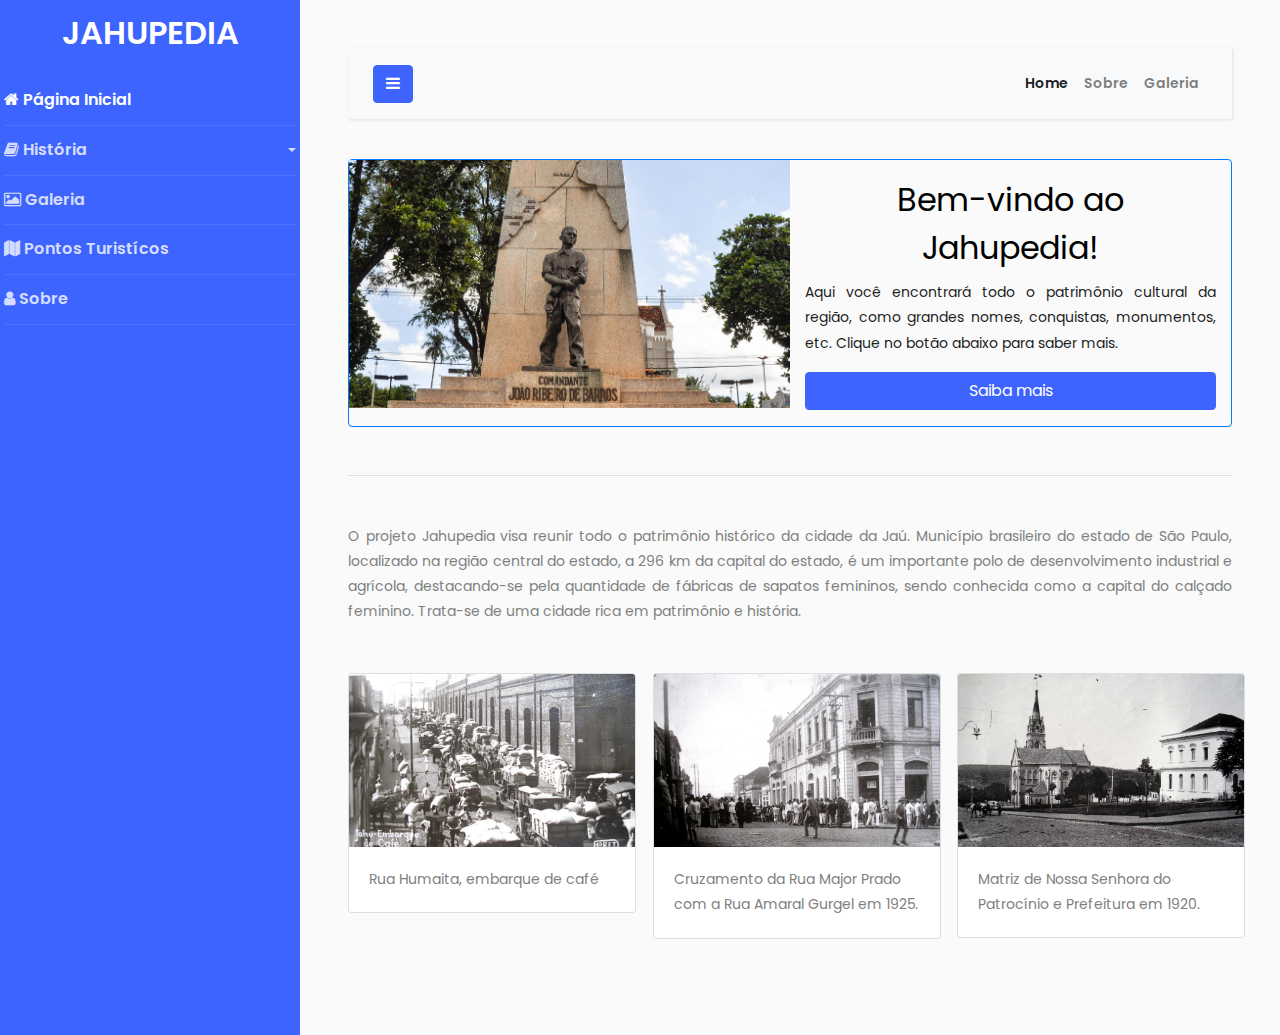
<file: index.html>
<!doctype html>
<html lang="pt-br">

  <head>
    <title>Jahupedia</title>
    <meta charset="utf-8">
    <meta name="viewport" content="width=device-width, initial-scale=1, shrink-to-fit=no">

    <link href="https://fonts.googleapis.com/css?family=Poppins:300,400,500,600,700,800,900" rel="stylesheet">

    <link href="https://fonts.googleapis.com/css?family=Poppins:300,400,500,600,700,800,900" rel="stylesheet">
    <link rel="stylesheet" href="https://stackpath.bootstrapcdn.com/font-awesome/4.7.0/css/font-awesome.min.css">
    <link rel="stylesheet" href="css/style.css">
  </head>

  <body>

    <!-- SIDEBAR -->
    <div class="wrapper d-flex align-items-stretch">
      <nav id="sidebar">

        <h1 class="text-center">
          <a href="index.html" style="font-size: 2rem;">
            JAHUPEDIA
          </a>
        </h1>

        <div class="p-1 pt-2">
          <ul class="list-unstyled components mb-5">
            <li class="active">
              <a href="index.html"><span class="fa fa-home"></span> Página Inicial</a>
            </li>

            <!-- TÓPICO História -->
            <li>
              <a href="#historiaSubmenu" data-toggle="collapse" aria-expanded="false" class="dropdown-toggle"><span
                  class="fa fa-book"></span> História</a>
              <ul class="collapse list-unstyled" id="historiaSubmenu">
                <li>
                  <a href="historia.html">História da Cidade</a>
                </li>
                <li>
                  <a href="curiosidades.html">Curiosidades</a>
                </li>
                <li>
                  <a href="lendas.html">Lendas</a>
                </li>
                <li>
                  <a href="#personagensSubmenu" data-toggle="collapse" aria-expanded="false"
                    class="dropdown-toggle">Personagens</a>
                  <ul class="collapse list-unstyled" id="personagensSubmenu">
                    <li>
                      <a href="joao_ribeiro_de_barros.html">João Ribeiro de Barros</a>
                    </li>
                    <li>
                      <a href="sebastiao_camargo.html">Sebastião Camargo</a>
                    </li>
                  </ul>
                </li>
              </ul>
            </li>

            <!-- TÓPICO Galeria-->
            <li>
              <a href="galeria.html"><span class="fa fa-picture-o"></span> Galeria</a>
            </li>

            <!-- TÓPICO Pontos Turistícos-->

            <li>
              <a href="pontos_turisticos.html"><span class="fa fa-map"></span> Pontos Turistícos</a>
            </li>

            <!-- TÓPICO Sobre-->
            <li>
              <a href="sobre.html"><span class="fa fa-user"></span> Sobre</a>
            </li>
        </div>
      </nav>
      <!-- //SIDEBAR -->

      <!-- NAVTOPO -->
      <div id="content" class="p-4 p-md-5">

        <nav class="navbar navbar-expand-lg navbar-light bg-light">
          <div class="container-fluid">

            <button type="button" id="sidebarCollapse" class="btn btn-primary">
              <i class="fa fa-bars"></i>
              <span class="sr-only">Toggle Menu</span>
            </button>
            <button class="btn btn-dark d-inline-block d-lg-none ml-auto" type="button" data-toggle="collapse"
              data-target="#navbarSupportedContent" aria-controls="navbarSupportedContent" aria-expanded="false"
              aria-label="Toggle navigation">
              <i class="fa fa-bars"></i>
            </button>

            <div class="collapse navbar-collapse" id="navbarSupportedContent">
              <ul class="nav navbar-nav ml-auto">
                <li class="nav-item active">
                  <a class="nav-link" href="index.html">Home</a>
                </li>
                <li class="nav-item">
                  <a class="nav-link" href="sobre.html">Sobre</a>
                </li>
                <li class="nav-item">
                  <a class="nav-link" href="galeria.html">Galeria</a>
                </li>
              </ul>
            </div>
          </div>
        </nav>
        <!-- //NAVTOPO -->

        <!-- IMG SOBRE -->
        <div class="row mx-0 rounded border border-primary mb-5">
          <div class="col-xl-6 col-lg-12 px-0">
            <img class="img-fluid w-100" src="images/joao_ribeiro.jpg" alt="Monumento João Ribeiro de Barros">
          </div>
          <div class="col-xl-6 col-lg-12 align-self-center">
            <h2 class="mt-3 text-center">Bem-vindo ao Jahupedia!</h2>
            <p class="text-justify" style="color:#1e1e1e ;">
              Aqui você encontrará todo o patrimônio
              cultural da região, como grandes nomes, conquistas, monumentos, etc. Clique no botão abaixo para saber
              mais.
            </p>
            <a href="#" class="btn btn-primary mb-3 btn-block">Saiba mais</a>
          </div>
        </div>
        <!-- //IMG SOBRE -->

        <hr>

        <!-- TEXTO_PRINCIPAL -->
        <main class="mt-5">
          <p class="text-justify mb-5">
            O projeto Jahupedia visa reunir todo o patrimônio histórico da cidade da Jaú. Município
            brasileiro do estado de São Paulo, localizado na região central do estado, a 296 km da capital do estado,
            é um importante polo de desenvolvimento industrial e agrícola, destacando-se pela quantidade de
            fábricas de sapatos femininos, sendo conhecida como a capital do calçado feminino. Trata-se de uma cidade
            rica em patrimônio e história.
          </p>
          <!-- //TEXTO_PRINCIPAL -->

          <!-- CARDS -->
          <div class="row">

            <div class="col-lg-4 col-md-12 mb-5">
              <div class="card mx-auto" style="width: 18rem;">
                <img class="card-img-top" src="images/rua_humaita.jpg" alt="Rua Humaita, embarque de café">
                <div class="card-body">
                  <p class="card-text">Rua Humaita, embarque de café</p>
                </div>
              </div>
            </div>

            <div class="col-lg-4 col-md-12 mb-5">
              <div class="card mx-auto" style="width: 18rem;">
                <img class="card-img-top" src="images/rua_major_prado.jpg" alt="Rua Humaita, embarque de café">
                <div class="card-body">
                  <p class="card-text">Cruzamento da Rua Major Prado com a Rua Amaral Gurgel em 1925.</p>
                </div>
              </div>
            </div>

            <div class="col-lg-4 col-md-12 mb-5">
              <div class="card mx-auto" style="width: 18rem;">
                <img class="card-img-top" src="images/matriz2.jpg" alt="Rua Humaita, embarque de café">
                <div class="card-body">
                  <p class="card-text">Matriz de Nossa Senhora do Patrocínio e Prefeitura em 1920.</p>
                </div>
              </div>
            </div>
          </div>
          <!-- //CARDS -->

        </main>
      </div>
    </div>

    <script src="js/jquery.min.js"></script>
    <script src="js/popper.js"></script>
    <script src="js/bootstrap.min.js"></script>
    <script src="js/main.js"></script>
  </body>

</html>
</file>
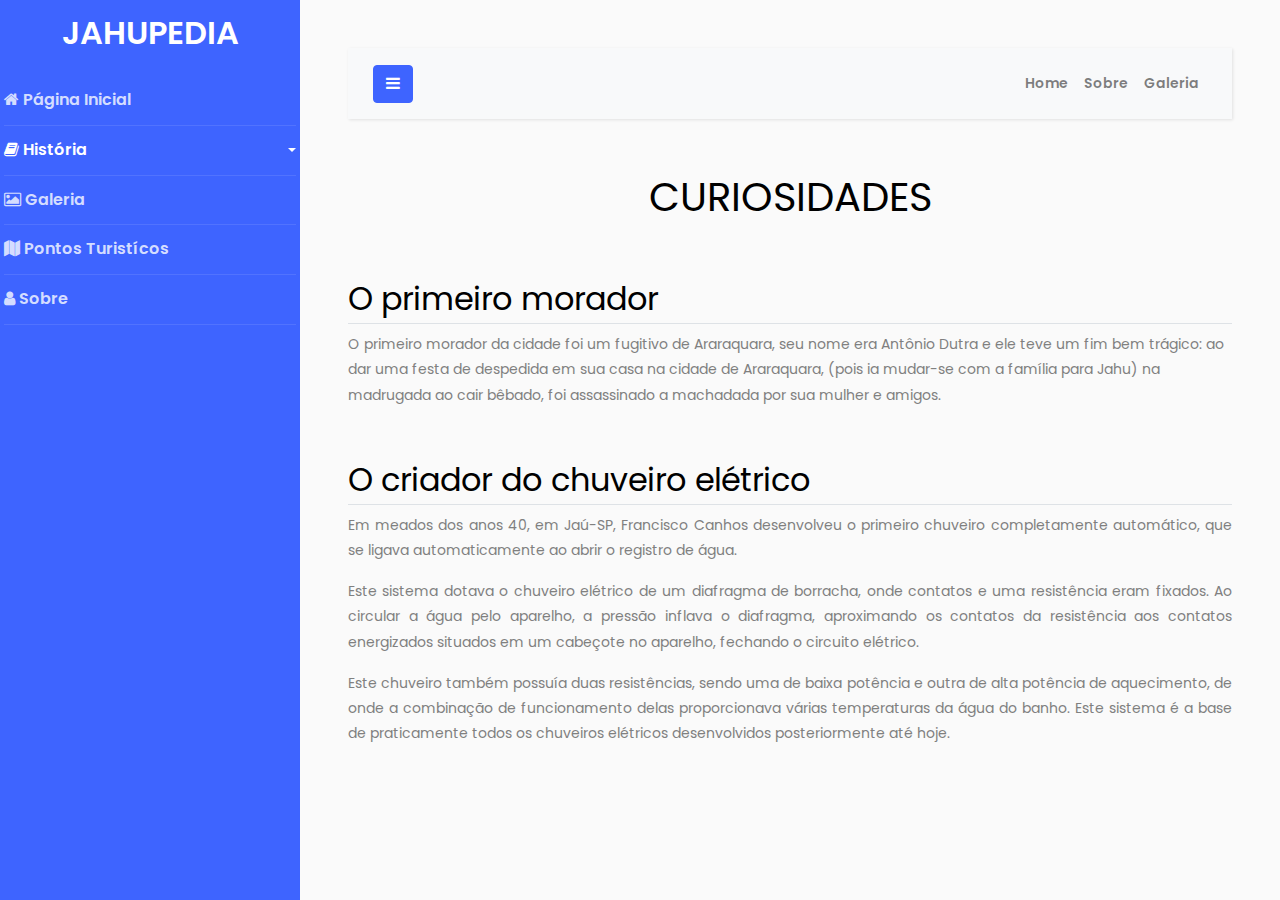
<file: curiosidades.html>
<!doctype html>
<html lang="pt-br">

  <head>
    <title>Jahupedia</title>
    <meta charset="utf-8">
    <meta name="viewport" content="width=device-width, initial-scale=1, shrink-to-fit=no">

    <link href="https://fonts.googleapis.com/css?family=Poppins:300,400,500,600,700,800,900" rel="stylesheet">

    <link href="https://fonts.googleapis.com/css?family=Poppins:300,400,500,600,700,800,900" rel="stylesheet">
    <link rel="stylesheet" href="https://stackpath.bootstrapcdn.com/font-awesome/4.7.0/css/font-awesome.min.css">
    <link rel="stylesheet" href="css/style.css">
  </head>

  <body>

    <!-- SIDEBAR -->
    <div class="wrapper d-flex align-items-stretch">
      <nav id="sidebar">

        <h1 class="text-center">
          <a href="index.html" style="font-size: 2rem;">
            JAHUPEDIA
          </a>
        </h1>

        <div class="p-1 pt-2">
          <ul class="list-unstyled components mb-5">
            <li>
              <a href="index.html"><span class="fa fa-home"></span> Página Inicial</a>
            </li>

            <!-- TÓPICO História -->
            <li class="active">
              <a href="#historiaSubmenu" data-toggle="collapse" aria-expanded="false" class="dropdown-toggle"><span
                  class="fa fa-book"></span> História</a>
              <ul class="collapse list-unstyled" id="historiaSubmenu">
                <li>
                  <a href="historia.html">História da Cidade</a>
                </li>
                <li class="active">
                  <a href="curiosidades.html">Curiosidades</a>
                </li>
                <li>
                  <a href="lendas.html">Lendas</a>
                </li>
                <li>
                  <a href="#personagensSubmenu" data-toggle="collapse" aria-expanded="false"
                    class="dropdown-toggle">Personagens</a>
                  <ul class="collapse list-unstyled" id="personagensSubmenu">
                    <li>
                      <a href="joao_ribeiro_de_barros.html">João Ribeiro de Barros</a>
                    </li>
                    <li>
                      <a href="sebastiao_camargo.html">Sebastião Camargo</a>
                    </li>
                  </ul>
                </li>
              </ul>
            </li>

            <!-- TÓPICO Galeria-->
            <li>
              <a href="galeria.html"><span class="fa fa-picture-o"></span> Galeria</a>
            </li>

            <!-- TÓPICO Pontos Turistícos-->

            <li>
              <a href="pontos_turisticos.html"><span class="fa fa-map"></span> Pontos Turistícos</a>
            </li>

            <!-- TÓPICO Sobre-->
            <li>
              <a href="sobre.html"><span class="fa fa-user"></span> Sobre</a>
            </li>
        </div>
      </nav>
      <!-- //SIDEBAR -->

      <!-- NAVTOPO -->
      <div id="content" class="p-4 p-md-5">

        <nav class="navbar navbar-expand-lg navbar-light bg-light">
          <div class="container-fluid">

            <button type="button" id="sidebarCollapse" class="btn btn-primary">
              <i class="fa fa-bars"></i>
              <span class="sr-only">Toggle Menu</span>
            </button>
            <button class="btn btn-dark d-inline-block d-lg-none ml-auto" type="button" data-toggle="collapse"
              data-target="#navbarSupportedContent" aria-controls="navbarSupportedContent" aria-expanded="false"
              aria-label="Toggle navigation">
              <i class="fa fa-bars"></i>
            </button>

            <div class="collapse navbar-collapse" id="navbarSupportedContent">
              <ul class="nav navbar-nav ml-auto">
                <li class="nav-item">
                  <a class="nav-link" href="index.html">Home</a>
                </li>
                <li class="nav-item">
                  <a class="nav-link" href="sobre.html">Sobre</a>
                </li>
                <li class="nav-item">
                  <a class="nav-link" href="galeria.html">Galeria</a>
                </li>
              </ul>
            </div>
          </div>
        </nav>
        <!-- //NAVTOPO -->

        <!-- TEXTO_PRINCIPAL -->
        <main class="mt-5">

          <article class="mt-5">
            <h1 class="text-center">CURIOSIDADES</h1>

            <h2 class="mt-5 border-bottom">O primeiro morador</h2>

            <p>
              O primeiro morador da cidade foi um fugitivo de Araraquara, seu nome era Antônio Dutra e ele teve um fim
              bem
              trágico: ao dar uma festa de despedida em sua casa na cidade de Araraquara, (pois ia mudar-se com a
              família
              para Jahu) na madrugada ao cair bêbado, foi assassinado a machadada por sua mulher e amigos.
            </p>
          </article>

          <article class="mt-5">
            <h2 class="border-bottom">O criador do chuveiro elétrico</h2>

            <p class="text-justify">
              Em meados dos anos 40, em Jaú-SP, Francisco Canhos desenvolveu o primeiro chuveiro completamente
              automático,
              que se ligava automaticamente ao abrir o registro de água.
            </p>

            <p class="text-justify">
              Este sistema dotava o chuveiro elétrico de um diafragma de borracha, onde contatos e uma resistência eram
              fixados. Ao circular a água pelo aparelho, a pressão inflava o diafragma, aproximando os contatos da
              resistência aos contatos energizados situados em um cabeçote no aparelho, fechando o circuito elétrico.
            </p>

            <p class="text-justify">
              Este chuveiro também possuía duas resistências, sendo uma de baixa potência e outra de alta potência de
              aquecimento, de onde a combinação de funcionamento delas proporcionava várias temperaturas da água do
              banho.
              Este sistema é a base de praticamente todos os chuveiros elétricos desenvolvidos posteriormente até hoje. 
            </p>
          </article>

        </main>
      </div>
    </div>


    <script src="js/jquery.min.js"></script>
    <script src="js/popper.js"></script>
    <script src="js/bootstrap.min.js"></script>
    <script src="js/main.js"></script>
  </body>

</html>
</file>
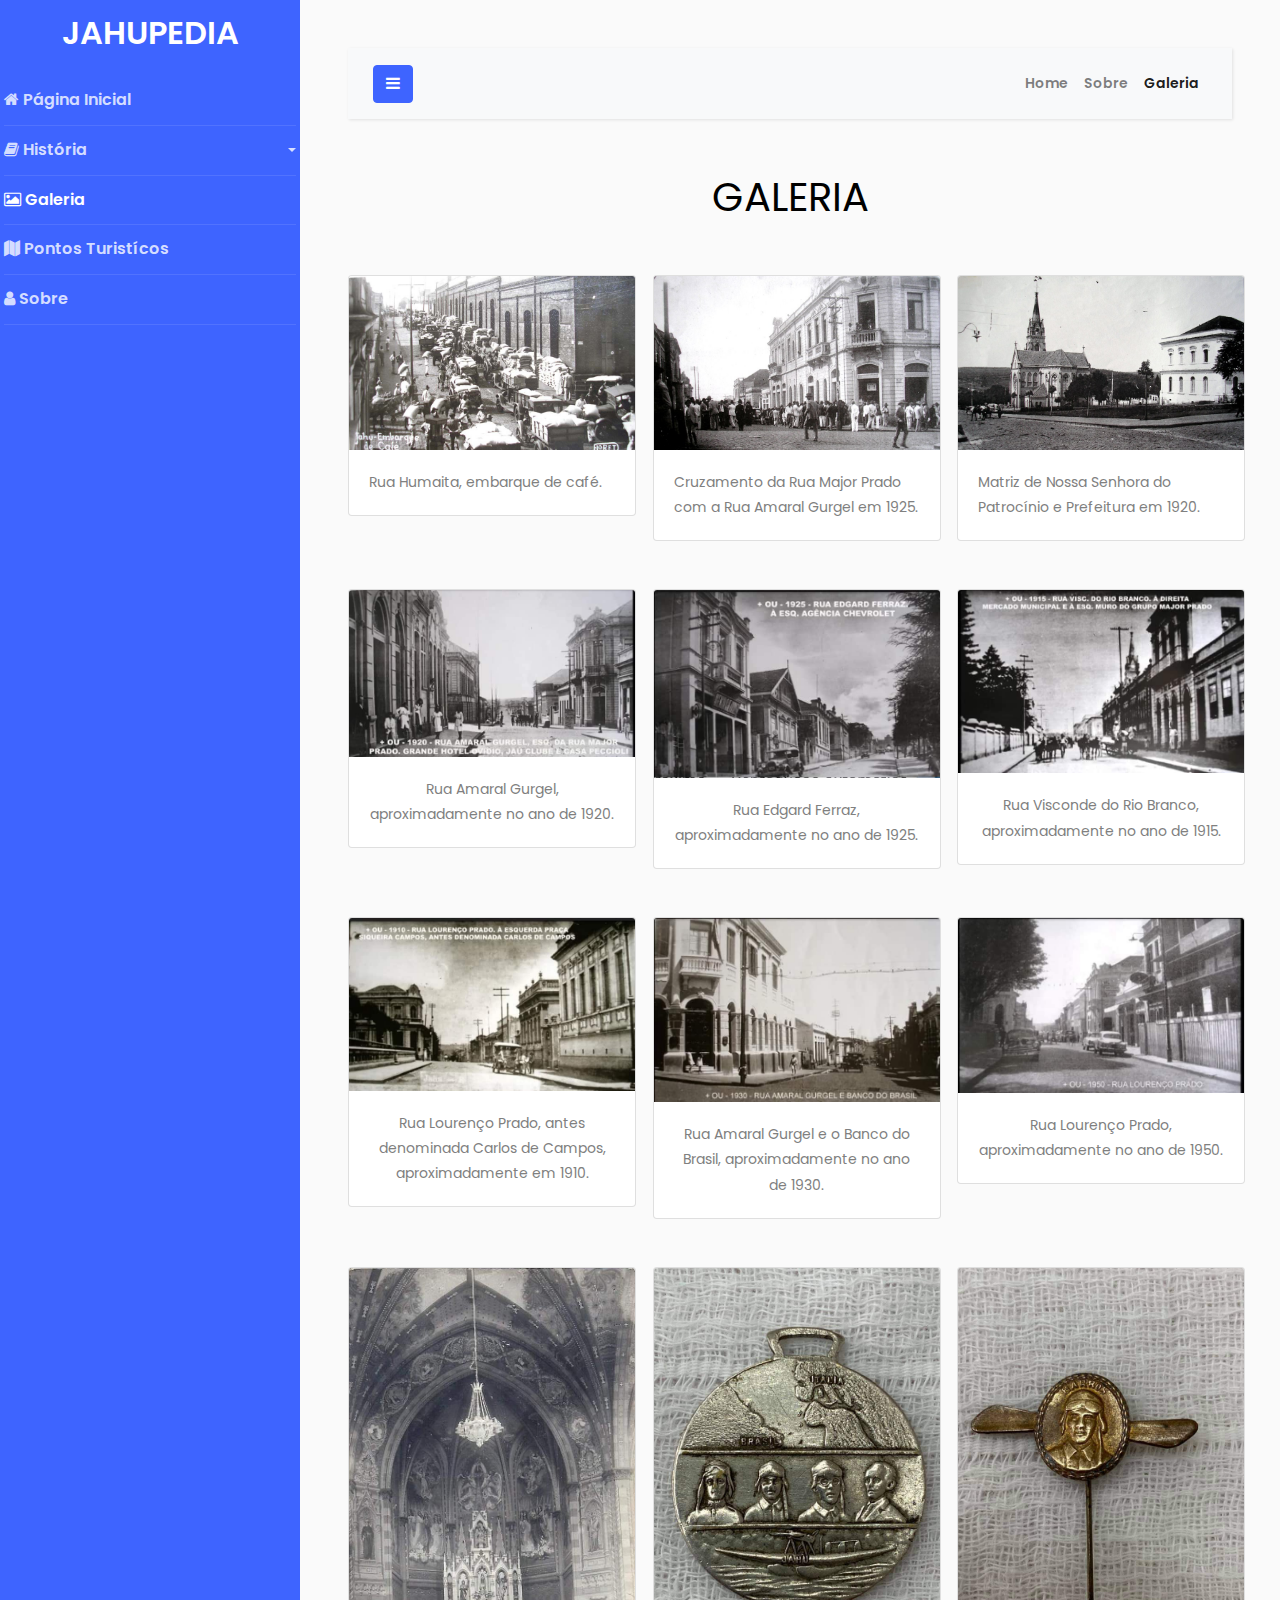
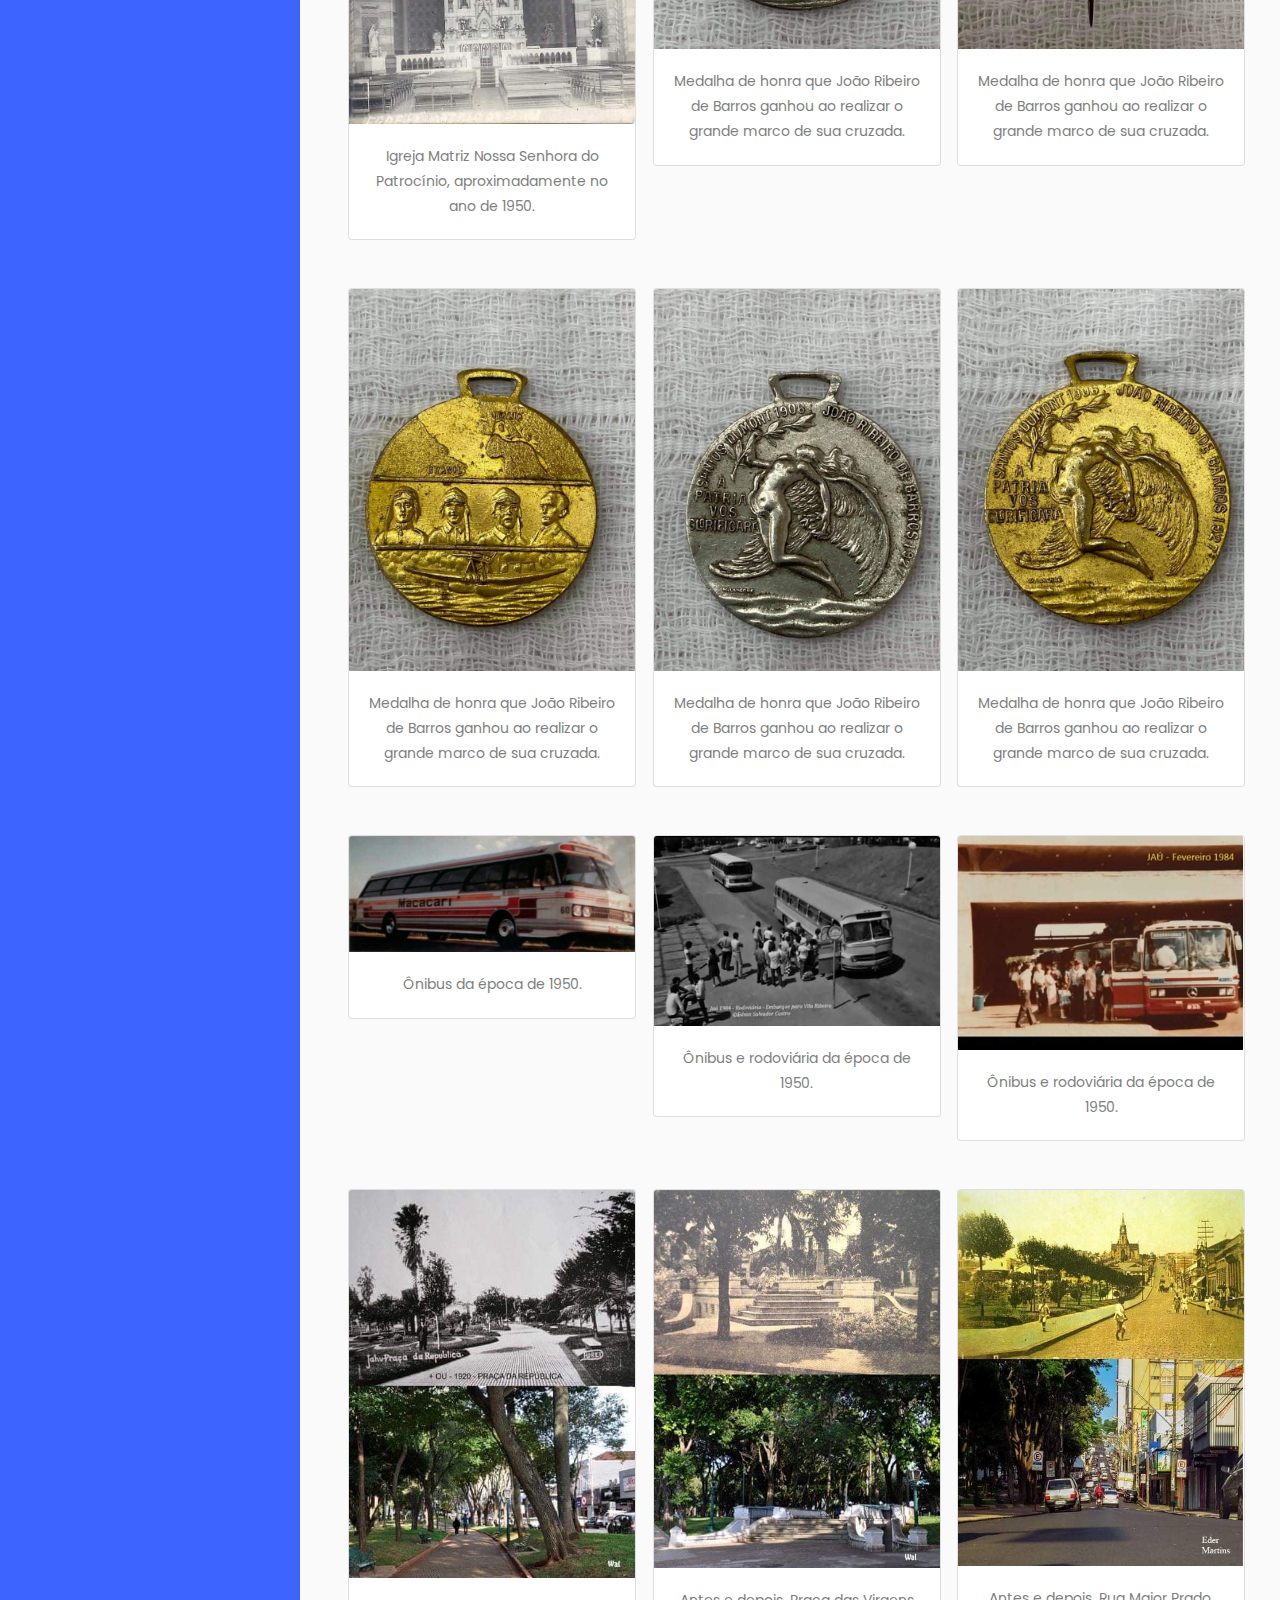
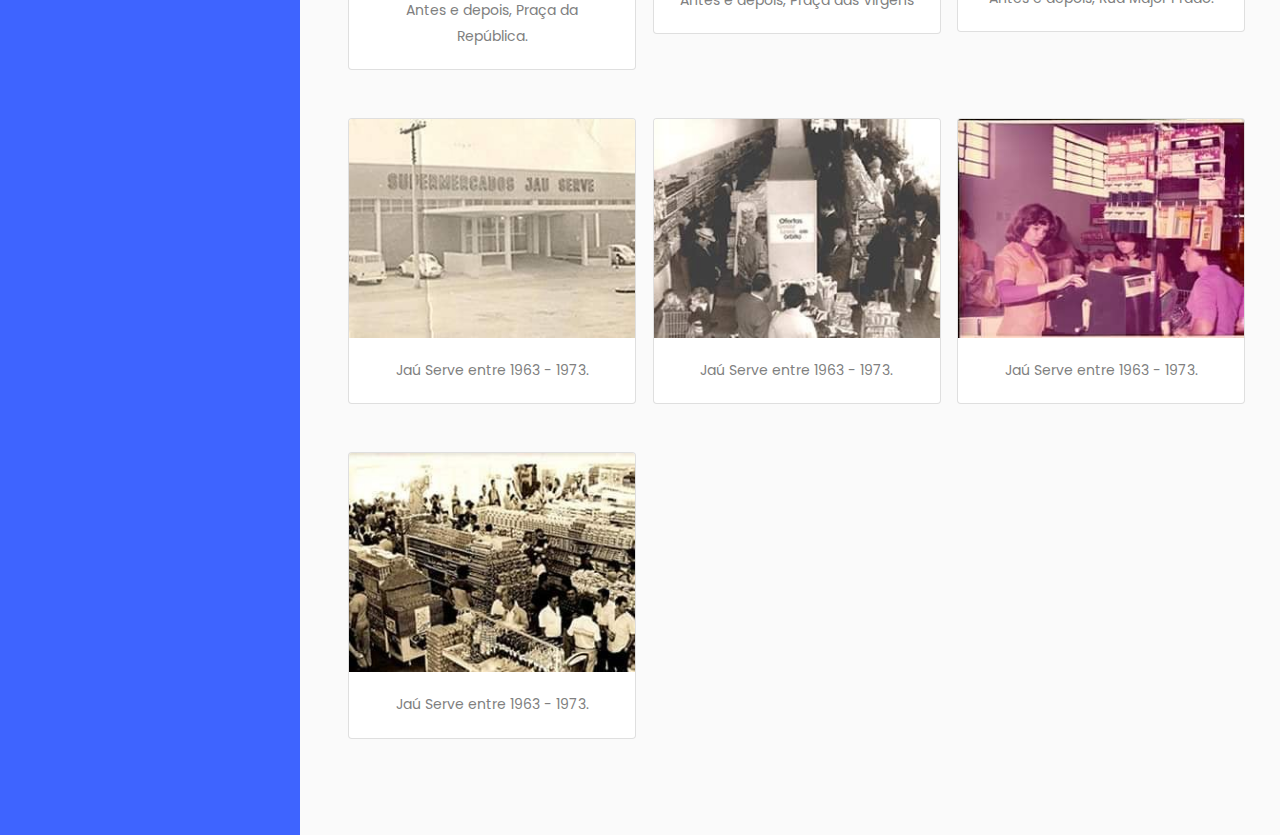
<file: galeria.html>
<!doctype html>
<html lang="pt-br">

  <head>
    <title>Jahupedia</title>
    <meta charset="utf-8">
    <meta name="viewport" content="width=device-width, initial-scale=1, shrink-to-fit=no">

    <link href="https://fonts.googleapis.com/css?family=Poppins:300,400,500,600,700,800,900" rel="stylesheet">

    <link href="https://fonts.googleapis.com/css?family=Poppins:300,400,500,600,700,800,900" rel="stylesheet">
    <link rel="stylesheet" href="https://stackpath.bootstrapcdn.com/font-awesome/4.7.0/css/font-awesome.min.css">
    <link rel="stylesheet" href="css/style.css">
  </head>

  <body>

    <!-- SIDEBAR -->
    <div class="wrapper d-flex align-items-stretch">
      <nav id="sidebar">

        <h1 class="text-center">
          <a href="index.html" style="font-size: 2rem;">
            JAHUPEDIA
          </a>
        </h1>

        <div class="p-1 pt-2">
          <ul class="list-unstyled components mb-5">
            <li>
              <a href="index.html"><span class="fa fa-home"></span> Página Inicial</a>
            </li>

            <!-- TÓPICO História -->
            <li>
              <a href="#historiaSubmenu" data-toggle="collapse" aria-expanded="false" class="dropdown-toggle"><span
                  class="fa fa-book"></span> História</a>
              <ul class="collapse list-unstyled" id="historiaSubmenu">
                <li>
                  <a href="historia.html">História da Cidade</a>
                </li>
                <li>
                  <a href="curiosidades.html">Curiosidades</a>
                </li>
                <li>
                  <a href="lendas.html">Lendas</a>
                </li>
                <li>
                  <a href="#personagensSubmenu" data-toggle="collapse" aria-expanded="false"
                    class="dropdown-toggle">Personagens</a>
                  <ul class="collapse list-unstyled" id="personagensSubmenu">
                    <li>
                      <a href="joao_ribeiro_de_barros.html">João Ribeiro de Barros</a>
                    </li>
                    <li>
                      <a href="sebastiao_camargo.html">Sebastião Camargo</a>
                    </li>
                  </ul>
                </li>
              </ul>
            </li>

            <!-- TÓPICO Galeria-->
            <li class="active">
              <a href="galeria.html"><span class="fa fa-picture-o"></span> Galeria</a>
            </li>

            <!-- TÓPICO Pontos Turistícos-->

            <li>
              <a href="pontos_turisticos.html"><span class="fa fa-map"></span> Pontos Turistícos</a>
            </li>

            <!-- TÓPICO Sobre-->
            <li>
              <a href="sobre.html"><span class="fa fa-user"></span> Sobre</a>
            </li>
        </div>
      </nav>
      <!-- //SIDEBAR -->

      <!-- NAVTOPO -->
      <div id="content" class="p-4 p-md-5">

        <nav class="navbar navbar-expand-lg navbar-light bg-light">
          <div class="container-fluid">

            <button type="button" id="sidebarCollapse" class="btn btn-primary">
              <i class="fa fa-bars"></i>
              <span class="sr-only">Toggle Menu</span>
            </button>
            <button class="btn btn-dark d-inline-block d-lg-none ml-auto" type="button" data-toggle="collapse"
              data-target="#navbarSupportedContent" aria-controls="navbarSupportedContent" aria-expanded="false"
              aria-label="Toggle navigation">
              <i class="fa fa-bars"></i>
            </button>

            <div class="collapse navbar-collapse" id="navbarSupportedContent">
              <ul class="nav navbar-nav ml-auto">
                <li class="nav-item">
                  <a class="nav-link" href="index.html">Home</a>
                </li>
                <li class="nav-item">
                  <a class="nav-link" href="sobre.html">Sobre</a>
                </li>
                <li class="nav-item active">
                  <a class="nav-link" href="galeria.html">Galeria</a>
                </li>
              </ul>
            </div>
          </div>
        </nav>
        <!-- //NAVTOPO -->

        <!-- TEXTO_PRINCIPAL -->
        <main class="mt-5">
          <h1 class="mb-5 text-center">GALERIA</h1>

          <div class="row">
            <div class="col-lg-4 col-md-6 col-sm-12 mb-5">
              <div class="card mx-auto" style="width: 18rem;">
                <img class="card-img-top" src="images/rua_humaita.jpg" alt="Rua Humaita, embarque de café">
                <div class="card-body">
                  <p class="card-text">Rua Humaita, embarque de café.</p>
                </div>
              </div>
            </div>

            <div class="col-lg-4 col-md-6 col-sm-12 mb-5">
              <div class="card mx-auto" style="width: 18rem;">
                <img class="card-img-top" src="images/rua_major_prado.jpg"
                  alt="Cruzamento da Rua Major Prado com a Rua Amaral Gurgel em 1925">
                <div class="card-body">
                  <p class="card-text">Cruzamento da Rua Major Prado com a Rua Amaral Gurgel em 1925.</p>
                </div>
              </div>
            </div>

            <div class="col-lg-4 col-md-6 col-sm-12 mb-5">
              <div class="card mx-auto" style="width: 18rem;">
                <img class="card-img-top" src="images/matriz2.jpg"
                  alt="Matriz de Nossa Senhora do Patrocínio e Prefeitura em 1920">
                <div class="card-body">
                  <p class="card-text">Matriz de Nossa Senhora do Patrocínio e Prefeitura em 1920.</p>
                </div>
              </div>
            </div>

            <div class="col-lg-4 col-md-6 col-sm-12 mb-5">
              <div class="card mx-auto" style="width: 18rem;">
                <img class="card-img-top" src="images/foto1.jpg"
                  alt="Rua Amaral Gurgel, aproximadamente no ano de 1920">
                <div class="card-body">
                  <p class="card-text text-center">Rua Amaral Gurgel, aproximadamente no ano de 1920.</p>
                </div>
              </div>
            </div>

            <div class="col-lg-4 col-md-6 col-sm-12 mb-5">
              <div class="card mx-auto" style="width: 18rem;">
                <img class="card-img-top" src="images/foto2.jpg"
                  alt="Rua Edgard Ferraz, aproximadamente no ano de 1925">
                <div class="card-body">
                  <p class="card-text text-center">Rua Edgard Ferraz, aproximadamente no ano de 1925.</p>
                </div>
              </div>
            </div>

            <div class="col-lg-4 col-md-6 col-sm-12 mb-5">
              <div class="card mx-auto" style="width: 18rem;">
                <img class="card-img-top" src="images/foto3.jpg"
                  alt="Rua Visconde do Rio Branco, aproximadamente no ano de 1915">
                <div class="card-body">
                  <p class="card-text text-center">Rua Visconde do Rio Branco, aproximadamente no ano de 1915.</p>
                </div>
              </div>
            </div>

            <div class="col-lg-4 col-md-6 col-sm-12 mb-5">
              <div class="card mx-auto" style="width: 18rem;">
                <img class="card-img-top" src="images/foto4.jpg"
                  alt="Rua Lourenço Prado, antes denominada Carlos de Campos, aproximadamente em 1910">
                <div class="card-body">
                  <p class="card-text text-center">Rua Lourenço Prado, antes denominada Carlos de Campos,
                    aproximadamente em 1910.</p>
                </div>
              </div>
            </div>

            <div class="col-lg-4 col-md-6 col-sm-12 mb-5">
              <div class="card mx-auto" style="width: 18rem;">
                <img class="card-img-top" src="images/foto5.jpg"
                  alt="Rua Amaral Gurgel e o Banco do Brasil, aproximadamente no ano de 1930">
                <div class="card-body">
                  <p class="card-text text-center">Rua Amaral Gurgel e o Banco do Brasil, aproximadamente no ano de
                    1930.</p>
                </div>
              </div>
            </div>

            <div class="col-lg-4 col-md-6 col-sm-12 mb-5">
              <div class="card mx-auto" style="width: 18rem;">
                <img class="card-img-top" src="images/foto6.jpg"
                  alt="Rua Lourenço Prado, aproximadamente no ano de 1950">
                <div class="card-body">
                  <p class="card-text text-center">Rua Lourenço Prado, aproximadamente no ano de 1950.</p>
                </div>
              </div>
            </div>

            <div class="col-lg-4 col-md-6 col-sm-12 mb-5">
              <div class="card mx-auto" style="width: 18rem;">
                <img class="card-img-top" src="images/foto7.jpg"
                  alt="Igreja Matriz Nossa Senhora do Patrocínio, aproximadamente no ano de 1950">
                <div class="card-body">
                  <p class="card-text text-center">Igreja Matriz Nossa Senhora do Patrocínio, aproximadamente no ano de
                    1950.</p>
                </div>
              </div>
            </div>

            <div class="col-lg-4 col-md-6 col-sm-12 mb-5">
              <div class="card mx-auto" style="width: 18rem;">
                <img class="card-img-top" src="images/foto8.jpg"
                  alt="Medalha de honra que João Ribeiro de Barros ganhou ao realizar o grande marco de sua cruzada">
                <div class="card-body">
                  <p class="card-text text-center">Medalha de honra que João Ribeiro de Barros ganhou ao realizar o
                    grande marco de sua cruzada.</p>
                </div>
              </div>
            </div>

            <div class="col-lg-4 col-md-6 col-sm-12 mb-5">
              <div class="card mx-auto" style="width: 18rem;">
                <img class="card-img-top" src="images/foto9.jpg"
                  alt="Medalha de honra que João Ribeiro de Barros ganhou ao realizar o grande marco de sua cruzada">
                <div class="card-body">
                  <p class="card-text text-center">Medalha de honra que João Ribeiro de Barros ganhou ao realizar o
                    grande marco de sua cruzada.</p>
                </div>
              </div>
            </div>

            <div class="col-lg-4 col-md-6 col-sm-12 mb-5">
              <div class="card mx-auto" style="width: 18rem;">
                <img class="card-img-top" src="images/foto10.jpg"
                  alt="Medalha de honra que João Ribeiro de Barros ganhou ao realizar o grande marco de sua cruzada">
                <div class="card-body">
                  <p class="card-text text-center">Medalha de honra que João Ribeiro de Barros ganhou ao realizar o
                    grande marco de sua cruzada.</p>
                </div>
              </div>
            </div>

            <div class="col-lg-4 col-md-6 col-sm-12 mb-5">
              <div class="card mx-auto" style="width: 18rem;">
                <img class="card-img-top" src="images/foto11.jpg"
                  alt="Medalha de honra que João Ribeiro de Barros ganhou ao realizar o grande marco de sua cruzada">
                <div class="card-body">
                  <p class="card-text text-center">Medalha de honra que João Ribeiro de Barros ganhou ao realizar o
                    grande marco de sua cruzada.</p>
                </div>
              </div>
            </div>

            <div class="col-lg-4 col-md-6 col-sm-12 mb-5">
              <div class="card mx-auto" style="width: 18rem;">
                <img class="card-img-top" src="images/foto12.jpg"
                  alt="Medalha de honra que João Ribeiro de Barros ganhou ao realizar o grande marco de sua cruzada">
                <div class="card-body">
                  <p class="card-text text-center">Medalha de honra que João Ribeiro de Barros ganhou ao realizar o
                    grande marco de sua cruzada.</p>
                </div>
              </div>
            </div>

            <div class="col-lg-4 col-md-6 col-sm-12 mb-5">
              <div class="card mx-auto" style="width: 18rem;">
                <img class="card-img-top" src="images/foto13.jpg" alt="Ônibus da época de 1950.">
                <div class="card-body">
                  <p class="card-text text-center">Ônibus da época de 1950.</p>
                </div>
              </div>
            </div>

            <div class="col-lg-4 col-md-6 col-sm-12 mb-5">
              <div class="card mx-auto" style="width: 18rem;">
                <img class="card-img-top" src="images/foto14.jpg" alt="Ônibus e rodoviária da época de 1950.">
                <div class="card-body">
                  <p class="card-text text-center">Ônibus e rodoviária da época de 1950.</p>
                </div>
              </div>
            </div>

            <div class="col-lg-4 col-md-6 col-sm-12 mb-5">
              <div class="card mx-auto" style="width: 18rem;">
                <img class="card-img-top" src="images/foto16.jpg" alt="Ônibus e rodoviária da época de 1950.">
                <div class="card-body">
                  <p class="card-text text-center">Ônibus e rodoviária da época de 1950.</p>
                </div>
              </div>
            </div>

            <div class="col-lg-4 col-md-6 col-sm-12 mb-5">
              <div class="card mx-auto" style="width: 18rem;">
                <img class="card-img-top" src="images/foto15.jpg" alt="Antes e depois, Praça da República">
                <div class="card-body">
                  <p class="card-text text-center">Antes e depois, Praça da República.</p>
                </div>
              </div>
            </div>

            <div class="col-lg-4 col-md-6 col-sm-12 mb-5">
              <div class="card mx-auto" style="width: 18rem;">
                <img class="card-img-top" src="images/foto17.jpg" alt="Antes e depois, Praça das Virgens">
                <div class="card-body">
                  <p class="card-text text-center">Antes e depois, Praça das Virgens</p>
                </div>
              </div>
            </div>

            <div class="col-lg-4 col-md-6 col-sm-12 mb-5">
              <div class="card mx-auto" style="width: 18rem;">
                <img class="card-img-top" src="images/foto18.jpg" alt="Antes e depois, Rua Major Prado">
                <div class="card-body">
                  <p class="card-text text-center">Antes e depois, Rua Major Prado.</p>
                </div>
              </div>
            </div>

            <div class="col-lg-4 col-md-6 col-sm-12 mb-5">
              <div class="card mx-auto" style="width: 18rem;">
                <img class="card-img-top" src="images/foto19.jpg" alt="Jaú Serve entre 1963 - 1973">
                <div class="card-body">
                  <p class="card-text text-center">Jaú Serve entre 1963 - 1973.</p>
                </div>
              </div>
            </div>

            <div class="col-lg-4 col-md-6 col-sm-12 mb-5">
              <div class="card mx-auto" style="width: 18rem;">
                <img class="card-img-top" src="images/foto20.jpg" alt="Jaú Serve entre 1963 - 1973">
                <div class="card-body">
                  <p class="card-text text-center">Jaú Serve entre 1963 - 1973.</p>
                </div>
              </div>
            </div>

            <div class="col-lg-4 col-md-6 col-sm-12 mb-5">
              <div class="card mx-auto" style="width: 18rem;">
                <img class="card-img-top" src="images/foto21.jpg" alt="Jaú Serve entre 1963 - 1973">
                <div class="card-body">
                  <p class="card-text text-center">Jaú Serve entre 1963 - 1973.</p>
                </div>
              </div>
            </div>

            <div class="col-lg-4 col-md-6 col-sm-12 mb-5">
              <div class="card mx-auto" style="width: 18rem;">
                <img class="card-img-top" src="images/foto22.jpg" alt="Jaú Serve entre 1963 - 1973">
                <div class="card-body">
                  <p class="card-text text-center">Jaú Serve entre 1963 - 1973.</p>
                </div>
              </div>
            </div>
          </div>
          <!-- //CARDS -->

        </main>
      </div>
    </div>

    <script src="js/jquery.min.js"></script>
    <script src="js/popper.js"></script>
    <script src="js/bootstrap.min.js"></script>
    <script src="js/main.js"></script>
  </body>

</html>
</file>
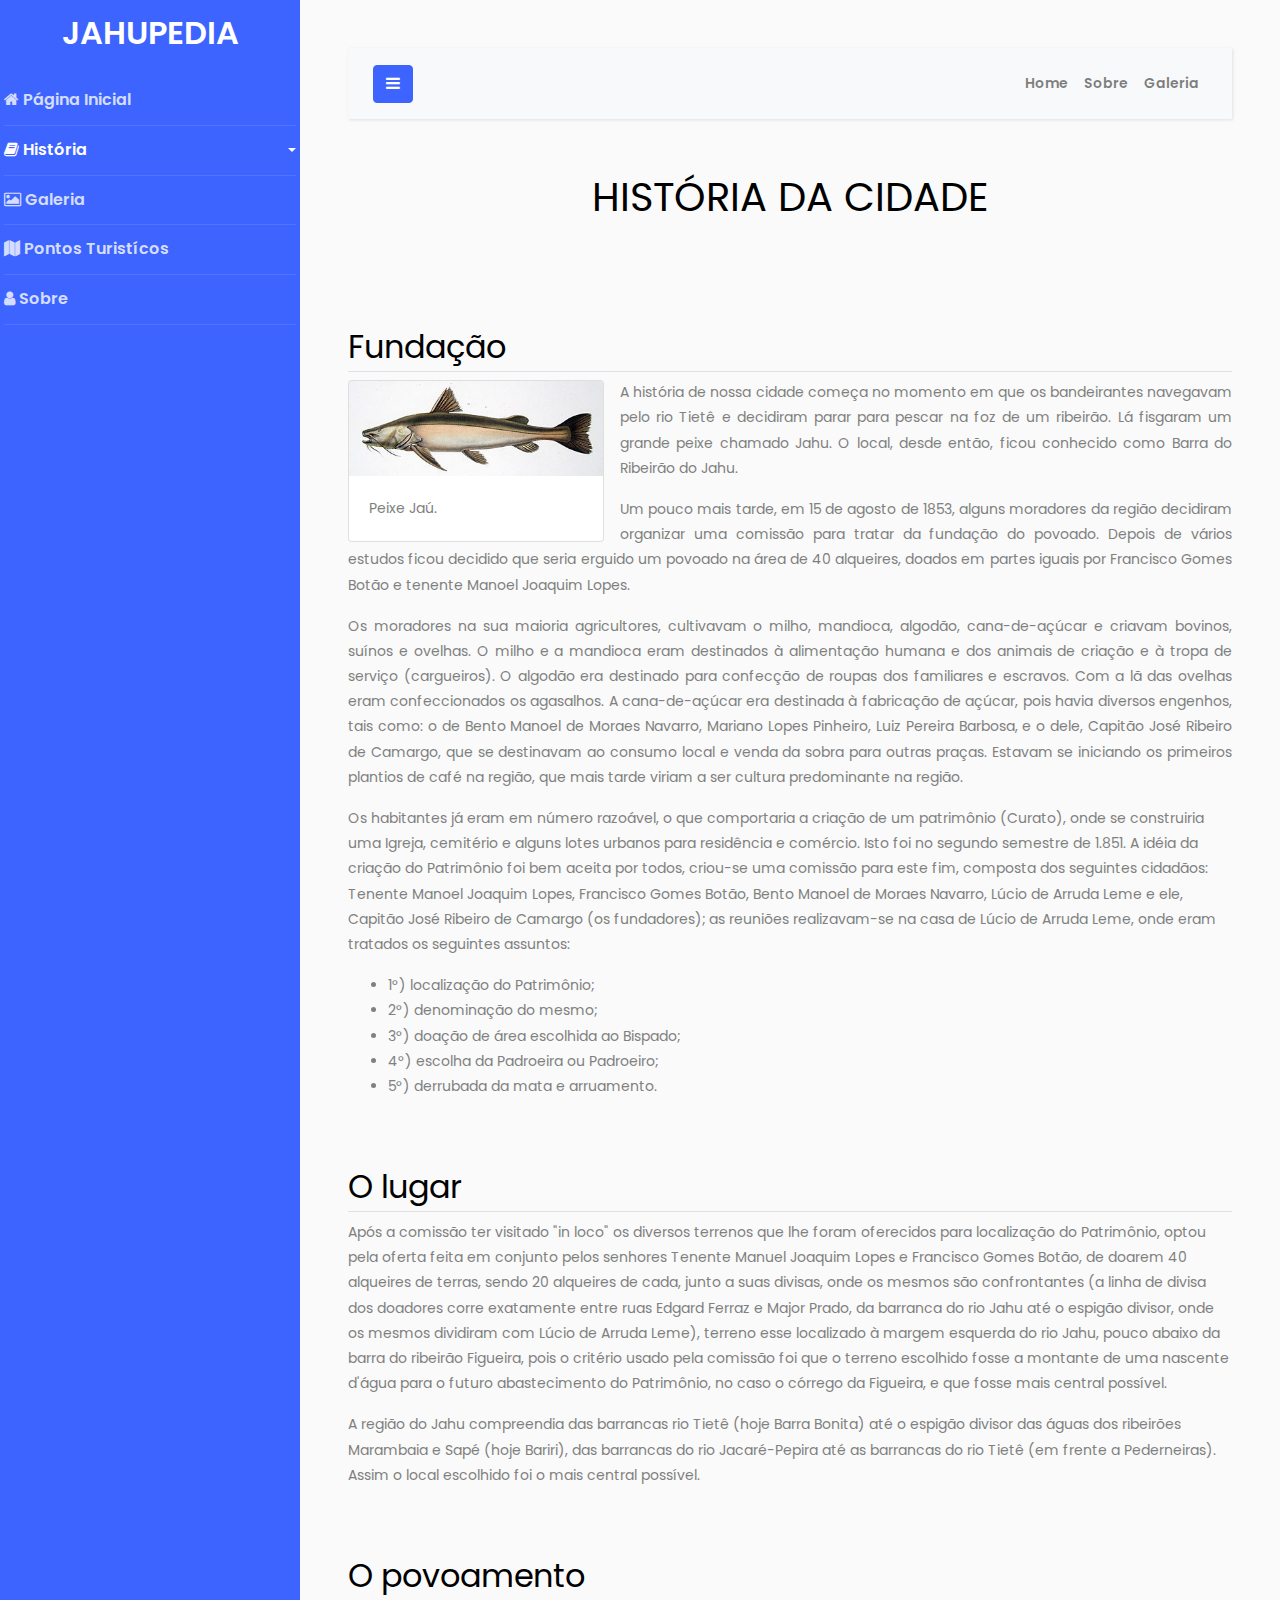
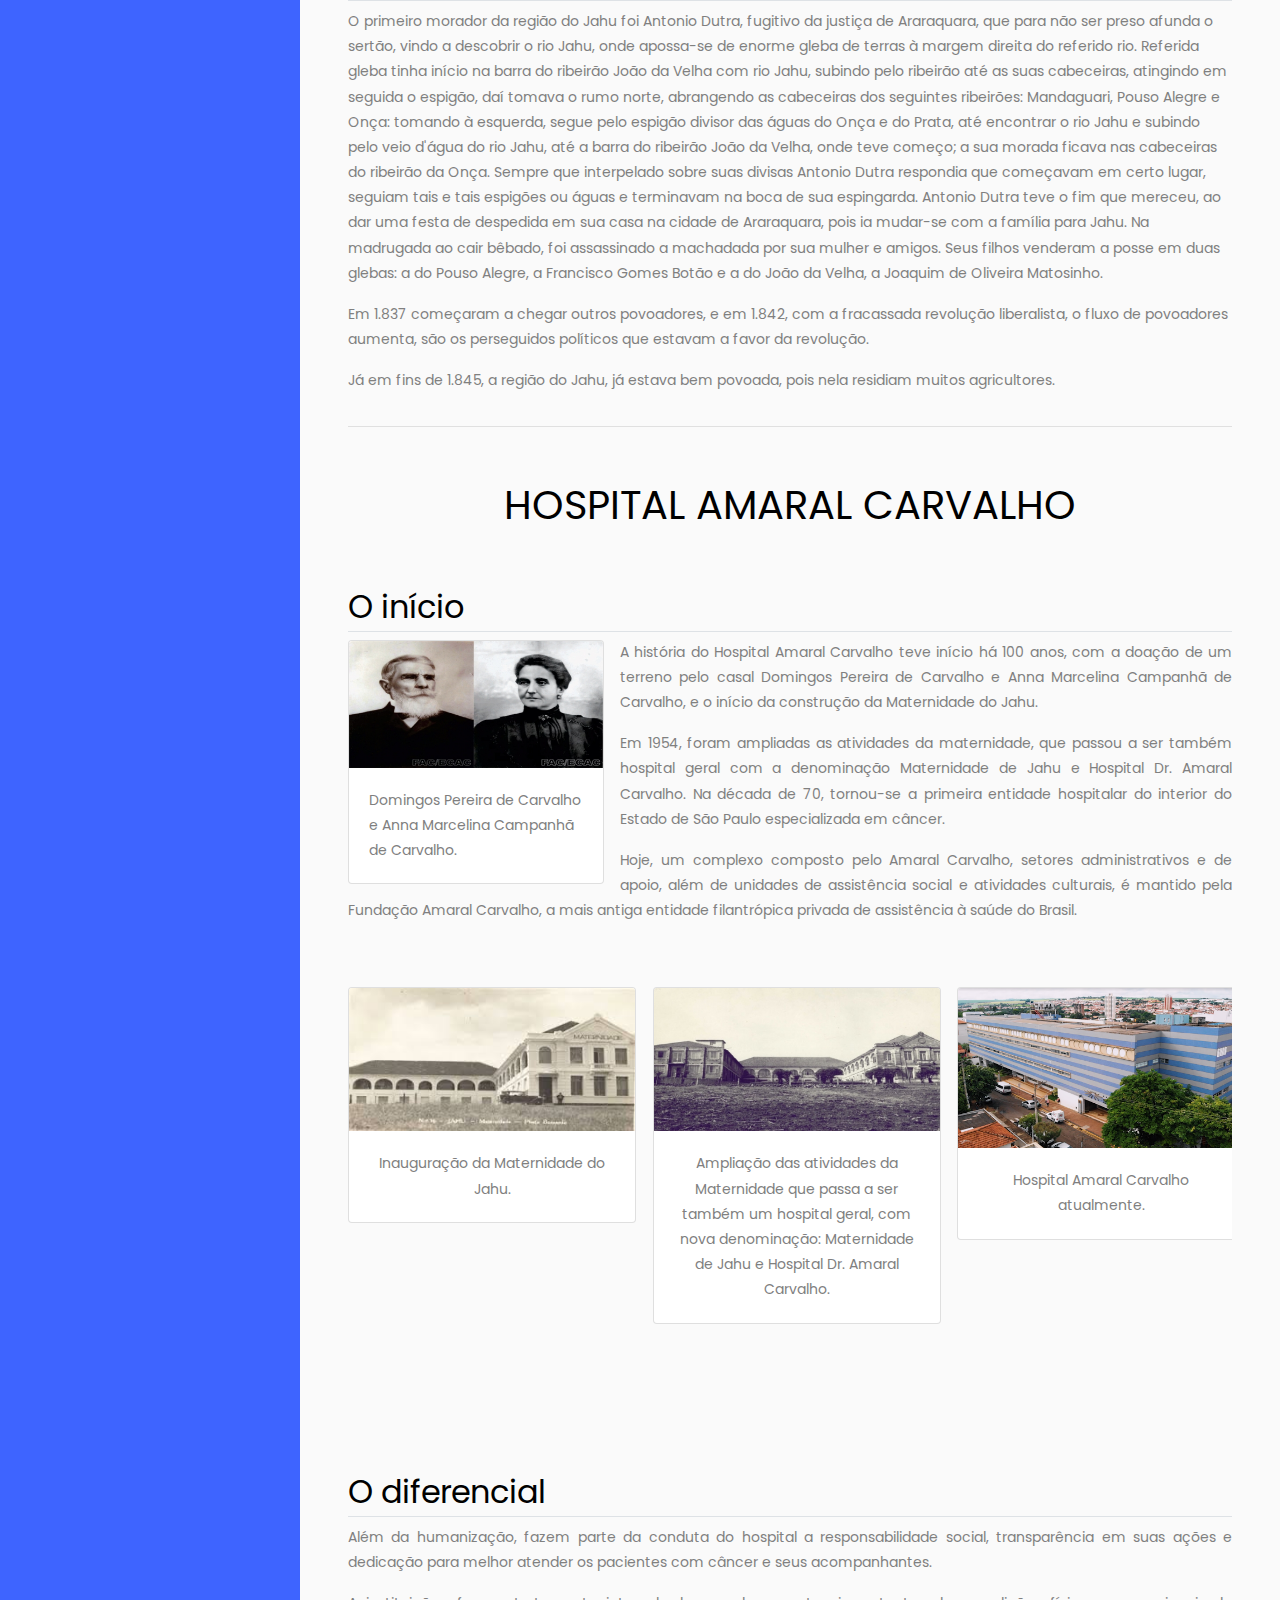
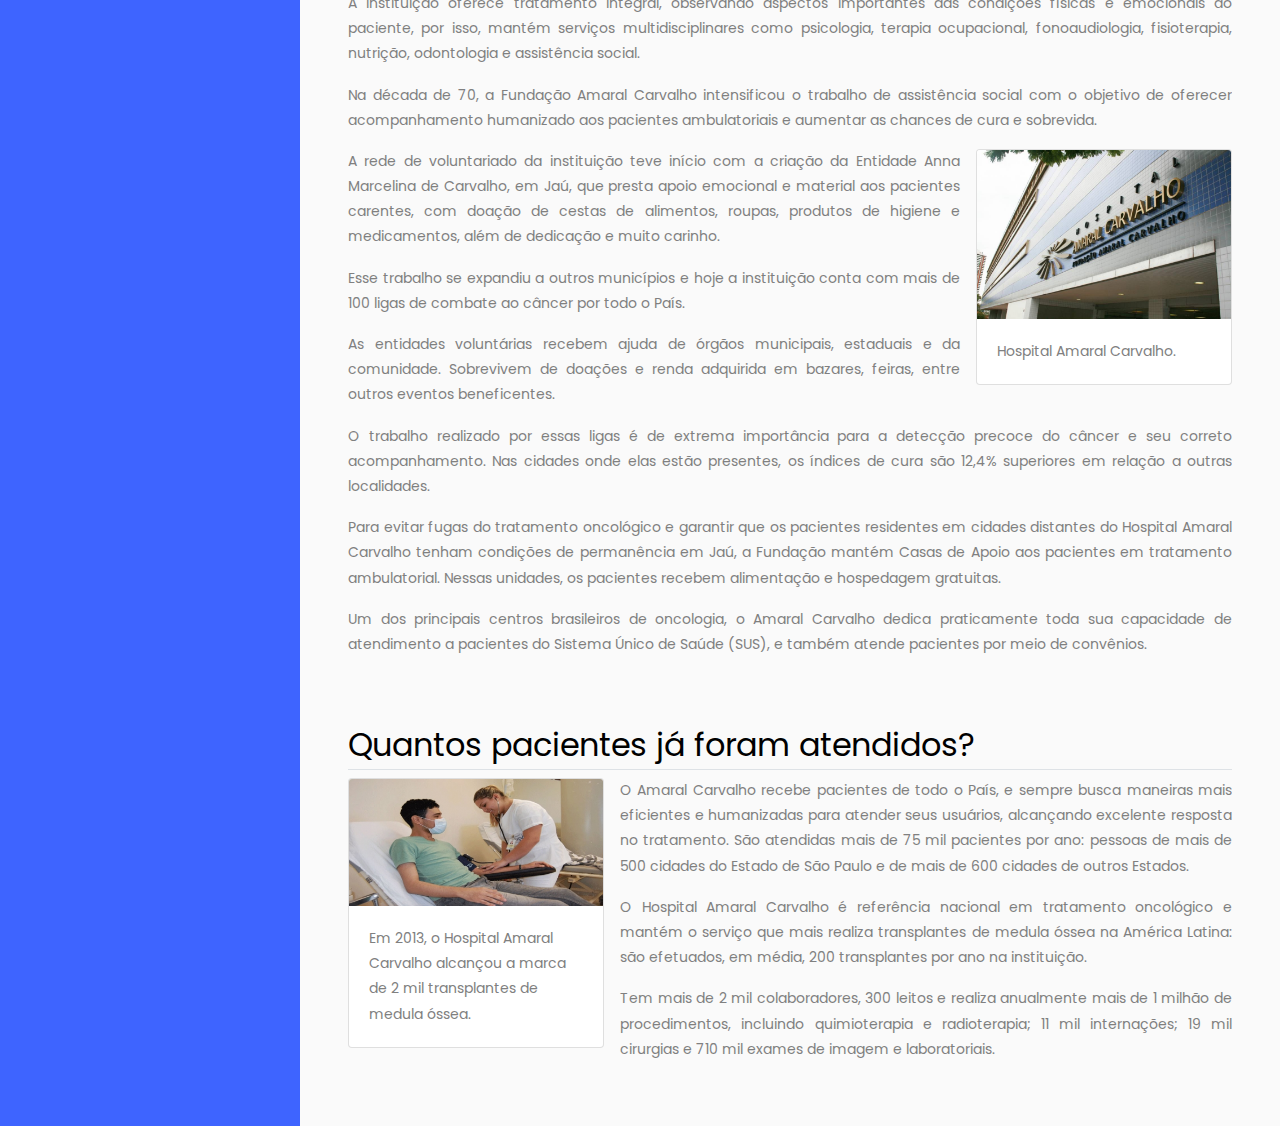
<file: historia.html>
<!doctype html>
<html lang="pt-br">

  <head>
    <title>Jahupedia</title>
    <meta charset="utf-8">
    <meta name="viewport" content="width=device-width, initial-scale=1, shrink-to-fit=no">

    <link href="https://fonts.googleapis.com/css?family=Poppins:300,400,500,600,700,800,900" rel="stylesheet">

    <link href="https://fonts.googleapis.com/css?family=Poppins:300,400,500,600,700,800,900" rel="stylesheet">
    <link rel="stylesheet" href="https://stackpath.bootstrapcdn.com/font-awesome/4.7.0/css/font-awesome.min.css">
    <link rel="stylesheet" href="css/style.css">
    <link rel="stylesheet" href="css/estilo.css">
  </head>

  <body>

    <!-- SIDEBAR -->
    <div class="wrapper d-flex align-items-stretch">
      <nav id="sidebar">

        <h1 class="text-center">
          <a href="index.html" style="font-size: 2rem;">
            JAHUPEDIA
          </a>
        </h1>

        <div class="p-1 pt-2">
          <ul class="list-unstyled components mb-5">
            <li>
              <a href="index.html"><span class="fa fa-home"></span> Página Inicial</a>
            </li>

            <!-- TÓPICO História -->
            <li class="active">
              <a href="#historiaSubmenu" data-toggle="collapse" aria-expanded="false" class="dropdown-toggle"><span
                  class="fa fa-book"></span> História</a>
              <ul class="collapse list-unstyled" id="historiaSubmenu">
                <li class="active">
                  <a href="historia.html">História da Cidade</a>
                </li>
                <li>
                  <a href="curiosidades.html">Curiosidades</a>
                </li>
                <li>
                  <a href="lendas.html">Lendas</a>
                </li>
                <li>
                  <a href="#personagensSubmenu" data-toggle="collapse" aria-expanded="false"
                    class="dropdown-toggle">Personagens</a>
                  <ul class="collapse list-unstyled" id="personagensSubmenu">
                    <li>
                      <a href="joao_ribeiro_de_barros.html">João Ribeiro de Barros</a>
                    </li>
                    <li>
                      <a href="sebastiao_camargo.html">Sebastião Camargo</a>
                    </li>
                  </ul>
                </li>
              </ul>
            </li>

            <!-- TÓPICO Galeria-->
            <li>
              <a href="galeria.html"><span class="fa fa-picture-o"></span> Galeria</a>
            </li>

            <!-- TÓPICO Pontos Turistícos-->

            <li>
              <a href="pontos_turisticos.html"><span class="fa fa-map"></span> Pontos Turistícos</a>
            </li>

            <!-- TÓPICO Sobre-->
            <li>
              <a href="sobre.html"><span class="fa fa-user"></span> Sobre</a>
            </li>
        </div>
      </nav>
      <!-- //SIDEBAR -->

      <!-- NAVTOPO -->
      <div id="content" class="p-4 p-md-5">

        <nav class="navbar navbar-expand-lg navbar-light bg-light">
          <div class="container-fluid">

            <button type="button" id="sidebarCollapse" class="btn btn-primary">
              <i class="fa fa-bars"></i>
              <span class="sr-only">Toggle Menu</span>
            </button>
            <button class="btn btn-dark d-inline-block d-lg-none ml-auto" type="button" data-toggle="collapse"
              data-target="#navbarSupportedContent" aria-controls="navbarSupportedContent" aria-expanded="false"
              aria-label="Toggle navigation">
              <i class="fa fa-bars"></i>
            </button>

            <div class="collapse navbar-collapse" id="navbarSupportedContent">
              <ul class="nav navbar-nav ml-auto">
                <li class="nav-item">
                  <a class="nav-link" href="index.html">Home</a>
                </li>
                <li class="nav-item">
                  <a class="nav-link" href="sobre.html">Sobre</a>
                </li>
                <li class="nav-item">
                  <a class="nav-link" href="galeria.html">Galeria</a>
                </li>
              </ul>
            </div>
          </div>
        </nav>
        <!-- //NAVTOPO -->

        <!-- TEXTO_PRINCIPAL -->
        <main class="mt-5">
          <h1 class="my-5 text-center">HISTÓRIA DA CIDADE</h1>

          <article>
            <h2 class="mt-5 border-bottom">Fundação</h2>

            <div class="card float-left clear-fl mr-3 position-relative" style="width: 16rem;">
              <img class="card-img-top" src="images/peixe.jpg" alt="Peixe Jaú.">
              <div class="card-body">
                <p class="card-text">Peixe Jaú.</p>
              </div>
            </div>

            <p class="text-justify">
              A história de nossa cidade começa no momento em que os bandeirantes navegavam pelo rio Tietê e decidiram
              parar para pescar na foz de um ribeirão. Lá fisgaram um grande peixe chamado Jahu. O local, desde então,
              ficou conhecido como Barra do Ribeirão do Jahu.
            </p>

            <p class="text-justify">
              Um pouco mais tarde, em 15 de agosto de 1853, alguns moradores da região decidiram organizar uma comissão
              para tratar da fundação do povoado. Depois de vários estudos ficou decidido que seria erguido um povoado
              na área de 40 alqueires, doados em partes iguais por Francisco Gomes Botão e tenente Manoel Joaquim Lopes.
            </p>

            <p class="text-justify">
              Os moradores na sua maioria agricultores, cultivavam o milho, mandioca, algodão, cana-de-açúcar e criavam
              bovinos, suínos e ovelhas. O milho e a mandioca eram destinados à alimentação humana e dos animais de
              criação e à tropa de serviço (cargueiros). O algodão era destinado para confecção de roupas dos familiares
              e escravos. Com a lã das ovelhas eram confeccionados os agasalhos. A cana-de-açúcar era destinada à
              fabricação de açúcar, pois havia diversos engenhos, tais como: o de Bento Manoel de Moraes Navarro,
              Mariano Lopes Pinheiro, Luiz Pereira Barbosa, e o dele, Capitão José Ribeiro de Camargo, que se destinavam
              ao consumo local e venda da sobra para outras praças. Estavam se iniciando os primeiros plantios de café
              na região, que mais tarde viriam a ser cultura predominante na região.
            </p>

            <p>
              Os habitantes já eram em número razoável, o que comportaria a criação de um patrimônio (Curato), onde se
              construiria uma Igreja, cemitério e alguns lotes urbanos para residência e comércio. Isto foi no segundo
              semestre de 1.851. A idéia da criação do Patrimônio foi bem aceita por todos, criou-se uma comissão para
              este fim, composta dos seguintes cidadãos: Tenente Manoel Joaquim Lopes, Francisco Gomes Botão, Bento
              Manoel de Moraes Navarro, Lúcio de Arruda Leme e ele, Capitão José Ribeiro de Camargo (os fundadores); as
              reuniões realizavam-se na casa de Lúcio de Arruda Leme, onde eram tratados os seguintes assuntos:
            </p>

            <ul>
              <li>1°) localização do Patrimônio;</li>
              <li>2°) denominação do mesmo;</li>
              <li>3°) doação de área escolhida ao Bispado;</li>
              <li>4°) escolha da Padroeira ou Padroeiro;</li>
              <li>5°) derrubada da mata e arruamento.</li>
            </ul>

          </article>

          <article class="mt-5">
            <h2 class="border-bottom">O lugar</h2>

            <p>
              Após a comissão ter visitado "in loco" os diversos terrenos que lhe foram oferecidos para localização do
              Patrimônio, optou pela oferta feita em conjunto pelos senhores Tenente Manuel Joaquim Lopes e Francisco
              Gomes Botão, de doarem 40 alqueires de terras, sendo 20 alqueires de cada, junto a suas divisas, onde os
              mesmos são confrontantes (a linha de divisa dos doadores corre exatamente entre ruas Edgard Ferraz e Major
              Prado, da barranca do rio Jahu até o espigão divisor, onde os mesmos dividiram com Lúcio de Arruda Leme),
              terreno esse localizado à margem esquerda do rio Jahu, pouco abaixo da barra do ribeirão Figueira, pois o
              critério usado pela comissão foi que o terreno escolhido fosse a montante de uma nascente d'água para o
              futuro abastecimento do Patrimônio, no caso o córrego da Figueira, e que fosse mais central possível.
            </p>

            <p>
              A região do Jahu compreendia das barrancas rio Tietê (hoje Barra Bonita) até o espigão divisor das águas
              dos ribeirões Marambaia e Sapé (hoje Bariri), das barrancas do rio Jacaré-Pepira até as barrancas do rio
              Tietê (em frente a Pederneiras). Assim o local escolhido foi o mais central possível.
            </p>

          </article>

          <article class="mt-5">
            <h2 class="border-bottom">O povoamento</h2>

            <p>
              O primeiro morador da região do Jahu foi Antonio Dutra, fugitivo da justiça de Araraquara, que para não
              ser preso afunda o sertão, vindo a descobrir o rio Jahu, onde apossa-se de enorme gleba de terras à margem
              direita do referido rio. Referida gleba tinha início na barra do ribeirão João da Velha com rio Jahu,
              subindo pelo ribeirão até as suas cabeceiras, atingindo em seguida o espigão, daí tomava o rumo norte,
              abrangendo as cabeceiras dos seguintes ribeirões: Mandaguari, Pouso Alegre e Onça: tomando à esquerda,
              segue pelo espigão divisor das águas do Onça e do Prata, até encontrar o rio Jahu e subindo pelo veio
              d'água do rio Jahu, até a barra do ribeirão João da Velha, onde teve começo; a sua morada ficava nas
              cabeceiras do ribeirão da Onça. Sempre que interpelado sobre suas divisas Antonio Dutra respondia que
              começavam em certo lugar, seguiam tais e tais espigões ou águas e terminavam na boca de sua espingarda.
              Antonio Dutra teve o fim que mereceu, ao dar uma festa de despedida em sua casa na cidade de Araraquara,
              pois ia mudar-se com a família para Jahu. Na madrugada ao cair bêbado, foi assassinado a machadada por sua
              mulher e amigos. Seus filhos venderam a posse em duas glebas: a do Pouso Alegre, a Francisco Gomes Botão e
              a do João da Velha, a Joaquim de Oliveira Matosinho.
            </p>

            <p>
              Em 1.837 começaram a chegar outros povoadores, e em 1.842, com a fracassada revolução liberalista, o fluxo
              de povoadores aumenta, são os perseguidos políticos que estavam a favor da revolução.
            </p>

            <p>
              Já em fins de 1.845, a região do Jahu, já estava bem povoada, pois nela residiam muitos agricultores.
            </p>

          </article>

          <hr>

          <!-- AMARAL CARVALHO -->

          <article class="mt-5">

            <h1 class="text-center">HOSPITAL AMARAL CARVALHO</h1>

            <h2 class="border-bottom mt-5">O início</h2>

            <div class="card float-left clear-fl mr-3 position-relative" style="width: 16rem;">
              <img class="card-img-top" src="images/casal.jpg"
                alt="Domingos Pereira de Carvalho e Anna Marcelina Campanhã de Carvalho.">
              <div class="card-body">
                <p class="card-text">Domingos Pereira de Carvalho e Anna Marcelina Campanhã de Carvalho.</p>
              </div>
            </div>

            <p class="text-justify">
              A história do Hospital Amaral Carvalho teve início há 100 anos, com a doação de um terreno pelo casal
              Domingos Pereira de Carvalho e Anna Marcelina Campanhã de Carvalho, e o início da construção da
              Maternidade do Jahu.
            </p>

            <p class="text-justify">
              Em 1954, foram ampliadas as atividades da maternidade, que passou a ser também hospital geral com a
              denominação Maternidade de Jahu e Hospital Dr. Amaral Carvalho. Na década de 70, tornou-se a primeira
              entidade hospitalar do interior do Estado de São Paulo especializada em câncer.
            </p>

            <p class="text-justify">
              Hoje, um complexo composto pelo Amaral Carvalho, setores administrativos e de apoio, além de unidades de
              assistência social e atividades culturais, é mantido pela Fundação Amaral Carvalho, a mais antiga entidade
              filantrópica privada de assistência à saúde do Brasil.
            </p>

          </article>

          <article>
            <!-- CARDS_AMARAL_CARVALHO -->
            <div class="row my-5">
              <div class="col-lg-4 col-md-6 col-sm-12 mb-5 text-center">
                <div class="card mx-auto" style="width: 18rem;">
                  <img class="card-img-top" src="images/inauguracao.jpg" alt="Inauguração da Maternidade do Jahu">
                  <div class="card-body">
                    <p class="card-text">Inauguração da Maternidade do Jahu.</p>
                  </div>
                </div>
              </div>

              <div class="col-lg-4 col-md-6 col-sm-12 mb-5 text-center">
                <div class="card mx-auto" style="width: 18rem;">
                  <img class="card-img-top" src="images/ampliacao.jpg" alt="Ampliação das atividades da Maternidade">
                  <div class="card-body">
                    <p class="card-text">Ampliação das atividades da Maternidade que passa a ser também um hospital
                      geral,
                      com nova denominação: Maternidade de Jahu e Hospital Dr. Amaral Carvalho.</p>
                  </div>
                </div>
              </div>

              <div class="col-lg-4 col-md-6 col-sm-12 mb-5 text-center">
                <div class="card mx-auto" style="width: 18rem;">
                  <img class="card-img-top" src="images/hospital.png" alt="Hospital Amaral Carvalho atualmente">
                  <div class="card-body">
                    <p class="card-text">Hospital Amaral Carvalho atualmente.</p>
                  </div>
                </div>
              </div>
            </div>
            <!-- //CARDS_AMARAL_CARVALHO -->

          </article>

          <!-- DIFERENCIAL -->
          <article>
            <h2 class="mt-5 border-bottom">O diferencial</h2>

            <p class="text-justify">
              Além da humanização, fazem parte da conduta do hospital a responsabilidade social, transparência em suas
              ações e dedicação para melhor atender os pacientes com câncer e seus acompanhantes.
            </p>

            <p class="text-justify">
              A instituição oferece tratamento integral, observando aspectos importantes das condições físicas e
              emocionais do paciente, por isso, mantém serviços multidisciplinares como psicologia, terapia ocupacional,
              fonoaudiologia, fisioterapia, nutrição, odontologia e assistência social.
            </p>

            <p class="text-justify">
              Na década de 70, a Fundação Amaral Carvalho intensificou o trabalho de assistência social com o objetivo
              de oferecer acompanhamento humanizado aos pacientes ambulatoriais e aumentar as chances de cura e
              sobrevida.
            </p>

            <div class="card float-right ml-3 position-relative" style="width: 16rem;">
              <img class="card-img-top" src="images/amaral.jpg" alt="Hospital Amaral Carvalho">
              <div class="card-body">
                <p class="card-text">Hospital Amaral Carvalho.</p>
              </div>
            </div>

            <p class="text-justify">
              A rede de voluntariado da instituição teve início com a criação da Entidade Anna Marcelina de Carvalho, em
              Jaú, que presta apoio emocional e material aos pacientes carentes, com doação de cestas de alimentos,
              roupas, produtos de higiene e medicamentos, além de dedicação e muito carinho.
            </p>

            <p class="text-justify">
              Esse trabalho se expandiu a outros municípios e hoje a instituição conta com mais de 100 ligas de combate
              ao câncer por todo o País.
            </p>

            <p class="text-justify">
              As entidades voluntárias recebem ajuda de órgãos municipais, estaduais e da comunidade. Sobrevivem de
              doações e renda adquirida em bazares, feiras, entre outros eventos beneficentes.
            </p>

            <p class="text-justify">
              O trabalho realizado por essas ligas é de extrema importância para a detecção precoce do câncer e seu
              correto acompanhamento. Nas cidades onde elas estão presentes, os índices de cura são 12,4% superiores em
              relação a outras localidades.
            </p>

            <p class="text-justify">
              Para evitar fugas do tratamento oncológico e garantir que os pacientes residentes em cidades distantes do
              Hospital Amaral Carvalho tenham condições de permanência em Jaú, a Fundação mantém Casas de Apoio aos
              pacientes em tratamento ambulatorial. Nessas unidades, os pacientes recebem alimentação e hospedagem
              gratuitas.
            </p>

            <p class="text-justify">
              Um dos principais centros brasileiros de oncologia, o Amaral Carvalho dedica praticamente toda sua
              capacidade de atendimento a pacientes do Sistema Único de Saúde (SUS), e também atende pacientes por meio
              de convênios.
            </p>

          </article>
          <!-- //DIFERENCIAL -->


          <article class="mt-5">
            <h2 class="border-bottom">Quantos pacientes já foram atendidos?</h2>

            <div class="card float-left clear-fl mr-3 position-relative" style="width: 16rem;">
              <img class="card-img-top" src="images/medula.jpg" alt="Hospital Amaral Carvalho atualmente.">
              <div class="card-body">
                <p class="card-text">Em 2013, o Hospital Amaral Carvalho alcançou a marca de 2 mil transplantes de
                  medula óssea.</p>
              </div>
            </div>

            <p class="text-justify">
              O Amaral Carvalho recebe pacientes de todo o País, e sempre busca maneiras mais eficientes e humanizadas
              para atender seus usuários, alcançando excelente resposta no tratamento. São atendidas mais de 75 mil
              pacientes por ano: pessoas de mais de 500 cidades do Estado de São Paulo e de mais de 600 cidades de
              outros Estados.
            </p>

            <p class="text-justify">
              O Hospital Amaral Carvalho é referência nacional em tratamento oncológico e mantém o serviço que mais
              realiza transplantes de medula óssea na América Latina: são efetuados, em média, 200 transplantes por ano
              na instituição.
            </p>

            <p class="text-justify">
              Tem mais de 2 mil colaboradores, 300 leitos e realiza anualmente mais de 1 milhão de procedimentos,
              incluindo quimioterapia e radioterapia; 11 mil internações; 19 mil cirurgias e 710 mil exames de imagem e
              laboratoriais.
            </p>
          </article>

        </main>
      </div>
    </div>


    <script src="js/jquery.min.js"></script>
    <script src="js/popper.js"></script>
    <script src="js/bootstrap.min.js"></script>
    <script src="js/main.js"></script>
  </body>

</html>
</file>
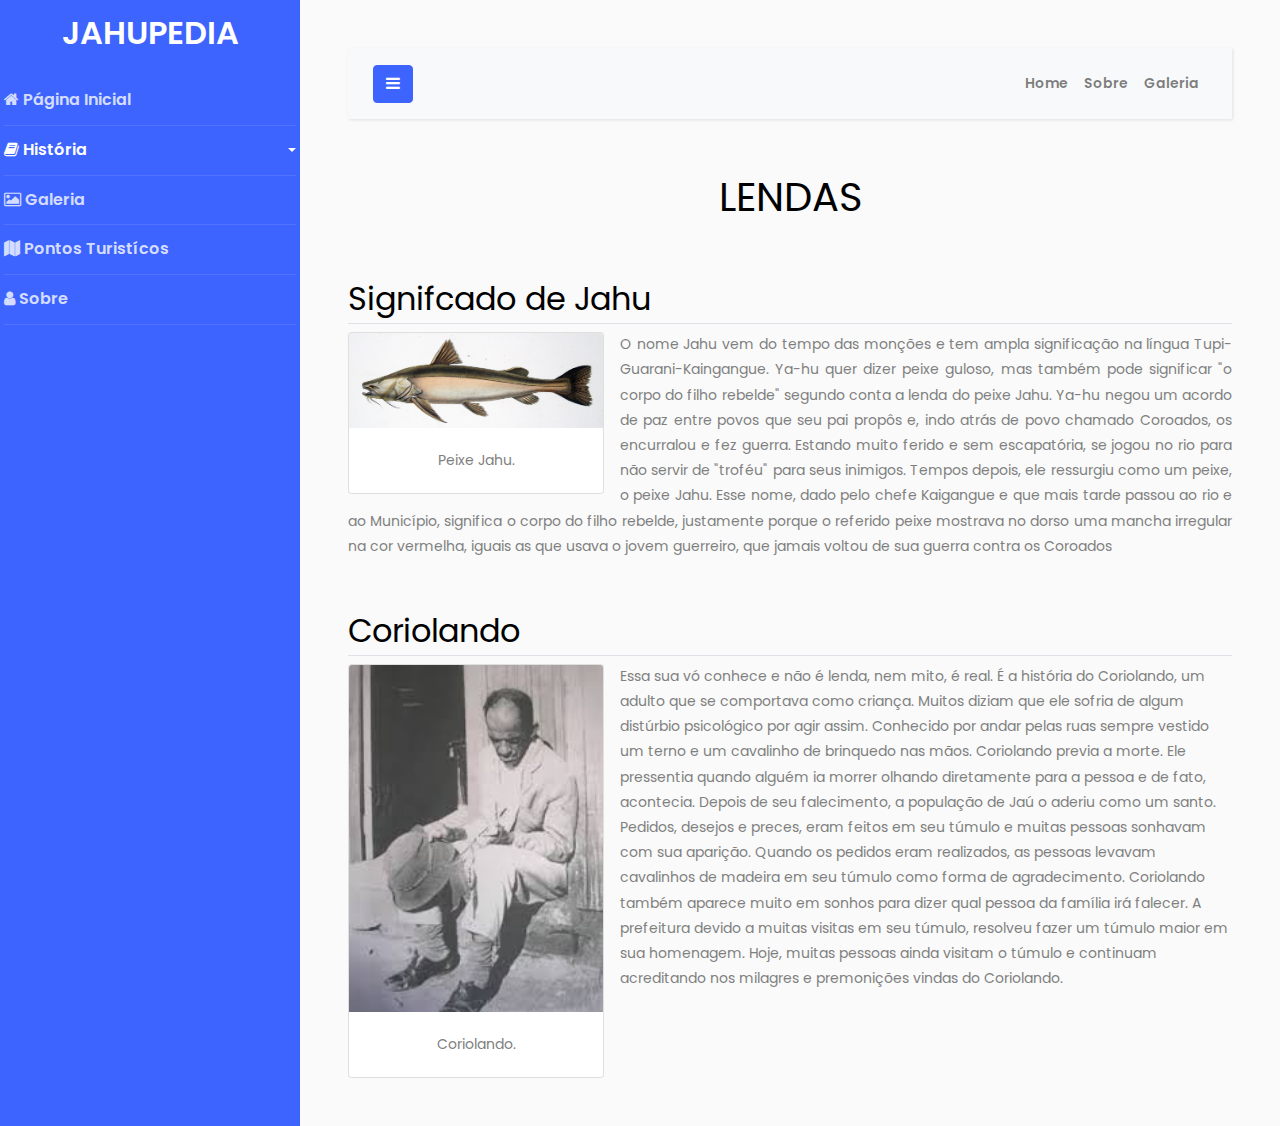
<file: lendas.html>
<!doctype html>
<html lang="pt-br">

  <head>
    <title>Jahupedia</title>
    <meta charset="utf-8">
    <meta name="viewport" content="width=device-width, initial-scale=1, shrink-to-fit=no">

    <link href="https://fonts.googleapis.com/css?family=Poppins:300,400,500,600,700,800,900" rel="stylesheet">

    <link href="https://fonts.googleapis.com/css?family=Poppins:300,400,500,600,700,800,900" rel="stylesheet">
    <link rel="stylesheet" href="https://stackpath.bootstrapcdn.com/font-awesome/4.7.0/css/font-awesome.min.css">
    <link rel="stylesheet" href="css/style.css">
  </head>

  <body>

    <!-- SIDEBAR -->
    <div class="wrapper d-flex align-items-stretch">
      <nav id="sidebar">

        <h1 class="text-center">
          <a href="index.html" style="font-size: 2rem;">
            JAHUPEDIA
          </a>
        </h1>

        <div class="p-1 pt-2">
          <ul class="list-unstyled components mb-5">
            <li>
              <a href="index.html"><span class="fa fa-home"></span> Página Inicial</a>
            </li>

            <!-- TÓPICO História -->
            <li class="active">
              <a href="#historiaSubmenu" data-toggle="collapse" aria-expanded="false" class="dropdown-toggle"><span
                  class="fa fa-book"></span> História</a>
              <ul class="collapse list-unstyled" id="historiaSubmenu">
                <li>
                  <a href="historia.html">História da Cidade</a>
                </li>
                <li>
                  <a href="curiosidades.html">Curiosidades</a>
                </li>
                <li class="active">
                  <a href="lendas.html">Lendas</a>
                </li>
                <li>
                  <a href="#personagensSubmenu" data-toggle="collapse" aria-expanded="false"
                    class="dropdown-toggle">Personagens</a>
                  <ul class="collapse list-unstyled" id="personagensSubmenu">
                    <li>
                      <a href="joao_ribeiro_de_barros.html">João Ribeiro de Barros</a>
                    </li>
                    <li>
                      <a href="sebastiao_camargo.html">Sebastião Camargo</a>
                    </li>
                  </ul>
                </li>
              </ul>
            </li>

            <!-- TÓPICO Galeria-->
            <li>
              <a href="galeria.html"><span class="fa fa-picture-o"></span> Galeria</a>
            </li>

            <!-- TÓPICO Pontos Turistícos-->

            <li>
              <a href="pontos_turisticos.html"><span class="fa fa-map"></span> Pontos Turistícos</a>
            </li>

            <!-- TÓPICO Sobre-->
            <li>
              <a href="sobre.html"><span class="fa fa-user"></span> Sobre</a>
            </li>
        </div>
      </nav>
      <!-- //SIDEBAR -->

      <!-- NAVTOPO -->
      <div id="content" class="p-4 p-md-5">

        <nav class="navbar navbar-expand-lg navbar-light bg-light">
          <div class="container-fluid">

            <button type="button" id="sidebarCollapse" class="btn btn-primary">
              <i class="fa fa-bars"></i>
              <span class="sr-only">Toggle Menu</span>
            </button>
            <button class="btn btn-dark d-inline-block d-lg-none ml-auto" type="button" data-toggle="collapse"
              data-target="#navbarSupportedContent" aria-controls="navbarSupportedContent" aria-expanded="false"
              aria-label="Toggle navigation">
              <i class="fa fa-bars"></i>
            </button>

            <div class="collapse navbar-collapse" id="navbarSupportedContent">
              <ul class="nav navbar-nav ml-auto">
                <li class="nav-item">
                  <a class="nav-link" href="index.html">Home</a>
                </li>
                <li class="nav-item">
                  <a class="nav-link" href="sobre.html">Sobre</a>
                </li>
                <li class="nav-item">
                  <a class="nav-link" href="galeria.html">Galeria</a>
                </li>
              </ul>
            </div>
          </div>
        </nav>
        <!-- //NAVTOPO -->

        <!-- TEXTO_PRINCIPAL -->
        <main class="mt-5">

          <article class="mt-5">
            <h1 class="text-center">LENDAS</h1>

            <h2 class="border-bottom mt-5">Signifcado de Jahu</h2>

            <div class="card float-left clear-fl mr-3" style="width: 16rem;">
              <img class="card-img-top" src="images/jau2.jpg" alt="Peixe Jahu">
              <div class="card-body">
                <p class="card-text text-center">Peixe Jahu.</p>
              </div>
            </div>
            <p class="text-justify">
              O nome Jahu vem do tempo das monções e tem ampla significação na língua Tupi-Guarani-Kaingangue. Ya-hu
              quer
              dizer peixe guloso, mas também pode significar "o corpo do filho rebelde" segundo conta a lenda do peixe
              Jahu.
              Ya-hu negou um acordo de paz entre povos que seu pai propôs e, indo atrás de povo chamado Coroados, os
              encurralou e fez guerra.
              Estando muito ferido e sem escapatória, se jogou no rio para não servir de "troféu" para seus inimigos.
              Tempos depois, ele ressurgiu como um peixe, o peixe Jahu.
              Esse nome, dado pelo chefe Kaigangue e que mais tarde passou ao rio e ao Município, significa o corpo do
              filho
              rebelde, justamente porque o referido peixe mostrava no dorso uma mancha irregular na cor vermelha, iguais
              as
              que usava o jovem guerreiro, que jamais voltou de sua guerra contra os Coroados
            </p>
          </article>

          <article class="mt-5">
            <h2 class="border-bottom">Coriolando</h2>

            <div class="card float-left clear-fl mr-3" style="width: 16rem;">
              <img class="card-img-top" src="images/coriolando3.jpg" alt="Coriolando">
              <div class="card-body">
                <p class="card-text text-center">Coriolando.</p>
              </div>
            </div>

            <p>
              Essa sua vó conhece e não é lenda, nem mito, é real. É a história do Coriolando, um adulto que se
              comportava
              como criança. Muitos diziam que ele sofria de algum distúrbio psicológico por agir assim. Conhecido por
              andar
              pelas ruas sempre vestido um terno e um cavalinho de brinquedo nas mãos. Coriolando previa a morte. Ele
              pressentia quando alguém ia morrer olhando diretamente para a pessoa e de fato, acontecia. Depois de seu
              falecimento, a população de Jaú o aderiu como um santo. Pedidos, desejos e preces, eram feitos em seu
              túmulo
              e
              muitas pessoas sonhavam com sua aparição. Quando os pedidos eram realizados, as pessoas levavam cavalinhos
              de
              madeira em seu túmulo como forma de agradecimento. Coriolando também aparece muito em sonhos para dizer
              qual
              pessoa da família irá falecer. A prefeitura devido a muitas visitas em seu túmulo, resolveu fazer um
              túmulo
              maior em sua homenagem. Hoje, muitas pessoas ainda visitam o túmulo e continuam acreditando nos milagres e
              premonições vindas do Coriolando.
            </p>
          </article>

        </main>
      </div>
    </div>

    <script src="js/jquery.min.js"></script>
    <script src="js/popper.js"></script>
    <script src="js/bootstrap.min.js"></script>
    <script src="js/main.js"></script>
  </body>

</html>
</file>
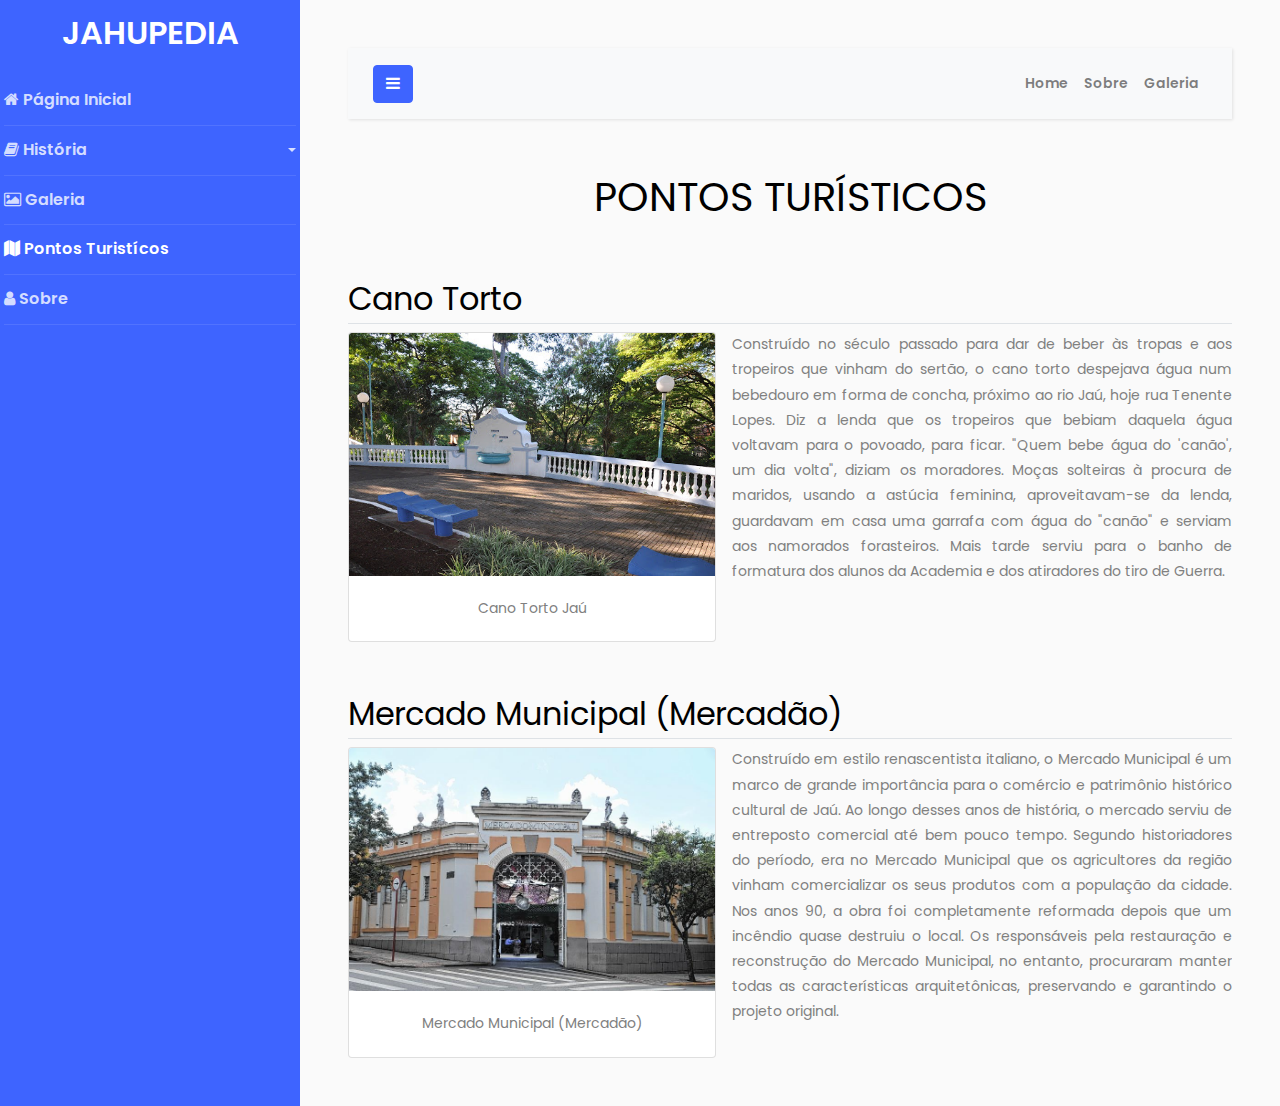
<file: pontos_turisticos.html>
<!doctype html>
<html lang="pt-br">

  <head>
    <title>Jahupedia</title>
    <meta charset="utf-8">
    <meta name="viewport" content="width=device-width, initial-scale=1, shrink-to-fit=no">

    <link href="https://fonts.googleapis.com/css?family=Poppins:300,400,500,600,700,800,900" rel="stylesheet">

    <link href="https://fonts.googleapis.com/css?family=Poppins:300,400,500,600,700,800,900" rel="stylesheet">
    <link rel="stylesheet" href="https://stackpath.bootstrapcdn.com/font-awesome/4.7.0/css/font-awesome.min.css">
    <link rel="stylesheet" href="css/style.css">
    <link rel="stylesheet" href="css/estilo.css">
  </head>

  <body>

    <!-- SIDEBAR -->
    <div class="wrapper d-flex align-items-stretch">
      <nav id="sidebar">

        <h1 class="text-center">
          <a href="index.html" style="font-size: 2rem;">
            JAHUPEDIA
          </a>
        </h1>

        <div class="p-1 pt-2">
          <ul class="list-unstyled components mb-5">
            <li>
              <a href="index.html"><span class="fa fa-home"></span> Página Inicial</a>
            </li>

            <!-- TÓPICO HISTÓRIA -->
            <li>
              <a href="#historiaSubmenu" data-toggle="collapse" aria-expanded="false" class="dropdown-toggle"><span
                  class="fa fa-book"></span> História</a>
              <ul class="collapse list-unstyled" id="historiaSubmenu">
                <li>
                  <a href="historia.html">História da Cidade</a>
                </li>
                <li>
                  <a href="curiosidades.html">Curiosidades</a>
                </li>
                <li>
                  <a href="lendas.html">Lendas</a>
                </li>
                <li>
                  <a href="#personagensSubmenu" data-toggle="collapse" aria-expanded="false"
                    class="dropdown-toggle">Personagens</a>
                  <ul class="collapse list-unstyled" id="personagensSubmenu">
                    <li>
                      <a href="joao_ribeiro_de_barros.html">João Ribeiro de Barros</a>
                    </li>
                    <li>
                      <a href="sebastiao_camargo.html">Sebastião Camargo</a>
                    </li>
                  </ul>
                </li>
              </ul>
            </li>

            <!-- TÓPICO GALERIA -->
            <li>
              <a href="galeria.html"><span class="fa fa-picture-o"></span> Galeria</a>
            </li>

            <!-- TÓPICO PONTOS TURÍSTICOS -->

            <li class="active">
              <a href="pontos_turisticos.html"><span class="fa fa-map"></span> Pontos Turistícos</a>
            </li>

            <!-- TÓPICO SOBRE-->
            <li>
              <a href="sobre.html"><span class="fa fa-user"></span> Sobre</a>
            </li>
        </div>
      </nav>
      <!-- //SIDEBAR -->

      <!-- NAVTOPO -->
      <div id="content" class="p-4 p-md-5">

        <nav class="navbar navbar-expand-lg navbar-light bg-light">
          <div class="container-fluid">

            <button type="button" id="sidebarCollapse" class="btn btn-primary">
              <i class="fa fa-bars"></i>
              <span class="sr-only">Toggle Menu</span>
            </button>
            <button class="btn btn-dark d-inline-block d-lg-none ml-auto" type="button" data-toggle="collapse"
              data-target="#navbarSupportedContent" aria-controls="navbarSupportedContent" aria-expanded="false"
              aria-label="Toggle navigation">
              <i class="fa fa-bars"></i>
            </button>

            <div class="collapse navbar-collapse" id="navbarSupportedContent">
              <ul class="nav navbar-nav ml-auto">
                <li class="nav-item">
                  <a class="nav-link" href="index.html">Home</a>
                </li>
                <li class="nav-item">
                  <a class="nav-link" href="sobre.html">Sobre</a>
                </li>
                <li class="nav-item">
                  <a class="nav-link" href="galeria.html">Galeria</a>
                </li>
              </ul>
            </div>
          </div>
        </nav>
        <!-- //NAVTOPO -->

        <main class="mt-5">

          <article class="mt-5">
          <h1 class="text-center">PONTOS TURÍSTICOS</h1>

            <h2 class="mt-5 border-bottom">Cano Torto</h2>

            <div class="card float-left mr-3 position-relative" style="width: 23rem;">
              <img class="card-img-top" src="images/cano_torto.jpg" alt="Cano Torto">
              <div class="card-body">
                <p class="card-text text-center">
                  Cano Torto Jaú
                </p>
              </div>
            </div>

            <p class="text-justify">
              Construído no século passado para dar de beber às tropas e aos tropeiros que vinham do sertão, o cano
              torto despejava água num bebedouro em forma de concha, próximo ao rio Jaú, hoje rua Tenente Lopes.
              Diz a lenda que os tropeiros que bebiam daquela água voltavam para o povoado, para ficar.
              "Quem bebe água do 'canão', um dia volta", diziam os moradores.
              Moças solteiras à procura de maridos, usando a astúcia feminina, aproveitavam-se da lenda, guardavam em
              casa uma garrafa com água do "canão" e serviam aos namorados forasteiros.
              Mais tarde serviu para o banho de formatura dos alunos da Academia e dos atiradores do tiro de Guerra.
            </p>

          </article>

          <article class="mt-5">

            <h2 class="border-bottom clear-fl">Mercado Municipal (Mercadão)</h2>

            <div class="card float-left mr-3 position-relative" style="width: 23rem;">
              <img class="card-img-top" src="images/mercadao.jpg" alt="Igreja Matriz Nossa Senhora do Patrocínio">
              <div class="card-body">
                <p class="card-text text-center">
                  Mercado Municipal (Mercadão)
                </p>
              </div>
            </div>

            <p class="text-justify">
              Construído em estilo renascentista italiano, o Mercado Municipal é um marco de grande importância para o
              comércio e patrimônio histórico cultural de Jaú. Ao longo desses anos de história, o mercado serviu de
              entreposto comercial até bem pouco tempo.
              Segundo historiadores do período, era no Mercado Municipal que os agricultores da região vinham
              comercializar os seus produtos com a população da cidade.
              Nos anos 90, a obra foi completamente reformada depois que um incêndio quase destruiu o local. Os
              responsáveis pela restauração e reconstrução do Mercado Municipal, no entanto, procuraram manter todas
              as características arquitetônicas, preservando e garantindo o projeto original.
            </p>

          </article>

        </main>

      </div>
    </div>

    <script src="js/jquery.min.js"></script>
    <script src="js/popper.js"></script>
    <script src="js/bootstrap.min.js"></script>
    <script src="js/main.js"></script>

  </body>

</html>
</file>
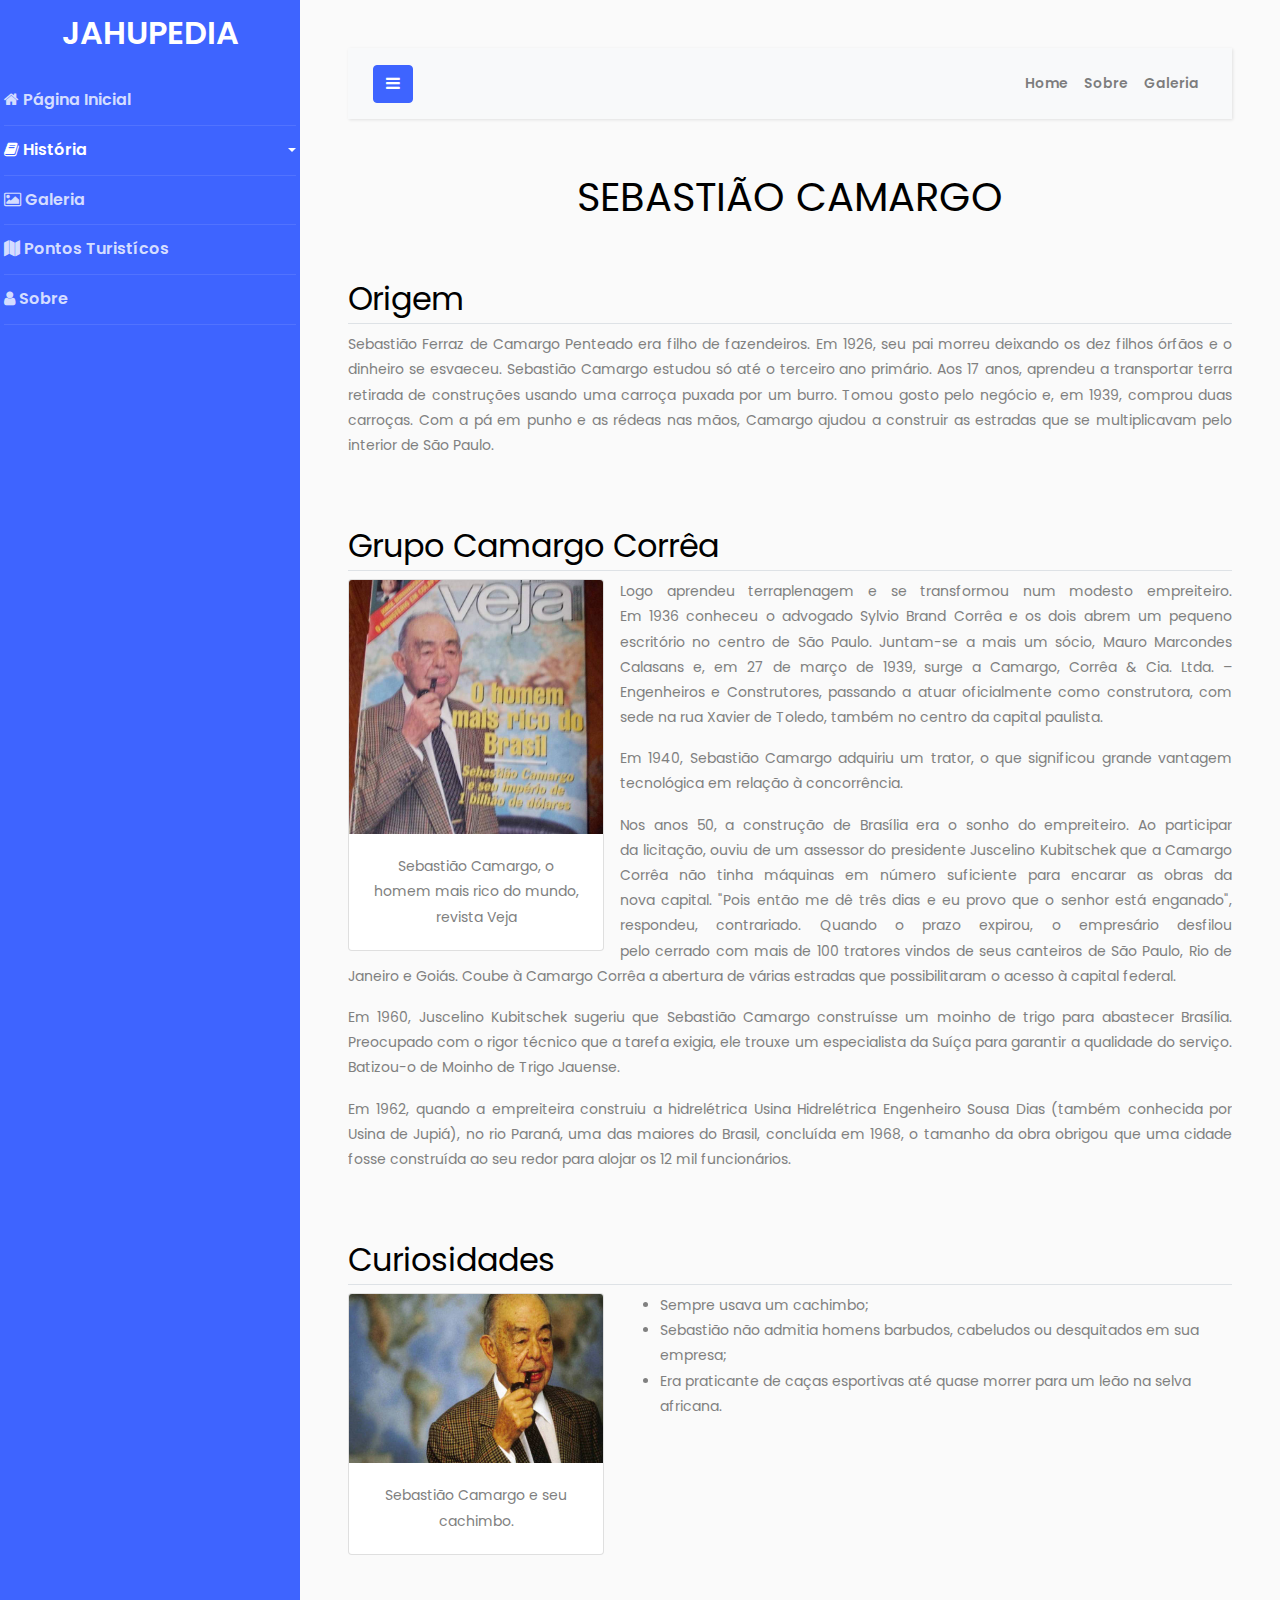
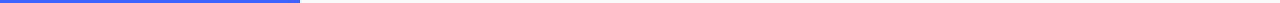
<file: sebastiao_camargo.html>
<!doctype html>
<html lang="pt-br">

  <head>
    <title>Jahupedia</title>
    <meta charset="utf-8">
    <meta name="viewport" content="width=device-width, initial-scale=1, shrink-to-fit=no">

    <link href="https://fonts.googleapis.com/css?family=Poppins:300,400,500,600,700,800,900" rel="stylesheet">

    <link href="https://fonts.googleapis.com/css?family=Poppins:300,400,500,600,700,800,900" rel="stylesheet">
    <link rel="stylesheet" href="https://stackpath.bootstrapcdn.com/font-awesome/4.7.0/css/font-awesome.min.css">
    <link rel="stylesheet" href="css/style.css">
    <link rel="stylesheet" href="css/estilo.css">
  </head>

  <body>

    <!-- SIDEBAR -->
    <div class="wrapper d-flex align-items-stretch">
      <nav id="sidebar">

        <h1 class="text-center">
          <a href="index.html" style="font-size: 2rem;">
            JAHUPEDIA
          </a>
        </h1>

        <div class="p-1 pt-2">
          <ul class="list-unstyled components mb-5">
            <li>
              <a href="index.html"><span class="fa fa-home"></span> Página Inicial</a>
            </li>

            <!-- TÓPICO HISTÓRIA -->
            <li class="active">
              <a href="#historiaSubmenu" data-toggle="collapse" aria-expanded="false" class="dropdown-toggle"><span
                  class="fa fa-book"></span> História</a>
              <ul class="collapse list-unstyled" id="historiaSubmenu">
                <li>
                  <a href="historia.html">História da Cidade</a>
                </li>
                <li>
                  <a href="curiosidades.html">Curiosidades</a>
                </li>
                <li>
                  <a href="lendas.html">Lendas</a>
                </li>
                <li class="active">
                  <a href="#personagensSubmenu" data-toggle="collapse" aria-expanded="false"
                    class="dropdown-toggle">Personagens</a>
                  <ul class="collapse list-unstyled" id="personagensSubmenu">
                    <li>
                      <a href="joao_ribeiro_de_barros.html">João Ribeiro de Barros</a>
                    </li>
                    <li class="active">
                      <a href="sebastiao_camargo.html">Sebastião Camargo</a>
                    </li>
                  </ul>
                </li>
              </ul>
            </li>

            <!-- TÓPICO GALERIA-->
            <li>
              <a href="galeria.html"><span class="fa fa-picture-o"></span> Galeria</a>
            </li>

            <!-- TÓPICO PONTOS TURÍSTICOS-->

            <li>
              <a href="pontos_turisticos.html"><span class="fa fa-map"></span> Pontos Turistícos</a>
            </li>

            <!-- TÓPICO SOBRE-->
            <li>
              <a href="sobre.html"><span class="fa fa-user"></span> Sobre</a>
            </li>
        </div>
      </nav>
      <!-- //SIDEBAR -->

      <!-- NAVTOPO -->
      <div id="content" class="p-4 p-md-5">

        <nav class="navbar navbar-expand-lg navbar-light bg-light">
          <div class="container-fluid">

            <button type="button" id="sidebarCollapse" class="btn btn-primary">
              <i class="fa fa-bars"></i>
              <span class="sr-only">Toggle Menu</span>
            </button>
            <button class="btn btn-dark d-inline-block d-lg-none ml-auto" type="button" data-toggle="collapse"
              data-target="#navbarSupportedContent" aria-controls="navbarSupportedContent" aria-expanded="false"
              aria-label="Toggle navigation">
              <i class="fa fa-bars"></i>
            </button>

            <div class="collapse navbar-collapse" id="navbarSupportedContent">
              <ul class="nav navbar-nav ml-auto">
                <li class="nav-item">
                  <a class="nav-link" href="index.html">Home</a>
                </li>
                <li class="nav-item">
                  <a class="nav-link" href="sobre.html">Sobre</a>
                </li>
                <li class="nav-item">
                  <a class="nav-link" href="galeria.html">Galeria</a>
                </li>
              </ul>
            </div>
          </div>
        </nav>
        <!-- //NAVTOPO -->

        <!-- TEXTO_PRINCIPAL -->
        <main class="mt-5">

          <article class="mt-5">
            <h1 class="text-center">SEBASTIÃO CAMARGO</h1>

            <h2 class="mt-5 border-bottom">Origem</h2>

            <p class="text-justify">
              Sebastião Ferraz de Camargo Penteado era filho de fazendeiros. Em 1926, seu pai morreu deixando os dez
              filhos órfãos e o dinheiro se esvaeceu. Sebastião Camargo estudou só até o terceiro ano primário. Aos 17
              anos, aprendeu a transportar terra retirada de construções usando uma carroça puxada por um burro. Tomou
              gosto pelo negócio e, em 1939, comprou duas carroças. Com a pá em punho e as rédeas nas mãos, Camargo
              ajudou
              a construir as estradas que se multiplicavam pelo interior de São Paulo.
            </p>
          </article>

          <article class="mt-5">
            <h2 class="border-bottom">Grupo Camargo Corrêa</h2>

            <div class="card float-left clear-fl mr-3 position-relative" style="width: 16rem;">
              <img class="card-img-top" src="images/capa.jpg"
                alt="Sebastião Camargo, o homem mais rico do mundo, revista Veja">
              <div class="card-body">
                <p class="card-text text-center">
                  Sebastião Camargo, o homem mais rico do mundo, revista Veja
                </p>
              </div>
            </div>

            <p class="text-justify">
              Logo aprendeu terraplenagem e se transformou num modesto empreiteiro. Em 1936 conheceu o advogado Sylvio
              Brand Corrêa e os dois abrem um pequeno escritório no centro de São Paulo. Juntam-se a mais um sócio,
              Mauro
              Marcondes Calasans e, em 27 de março de 1939, surge a Camargo, Corrêa & Cia. Ltda. – Engenheiros e
              Construtores, passando a atuar oficialmente como construtora, com sede na rua Xavier de Toledo, também no
              centro da capital paulista.
            </p>

            <p class="text-justify">
              Em 1940, Sebastião Camargo adquiriu um trator, o que significou grande vantagem tecnológica em relação à
              concorrência.
            </p>

            <p class="text-justify">
              Nos anos 50, a construção de Brasília era o sonho do empreiteiro. Ao participar da licitação, ouviu de um
              assessor do presidente Juscelino Kubitschek que a Camargo Corrêa não tinha máquinas em número suficiente
              para encarar as obras da nova capital. "Pois então me dê três dias e eu provo que o senhor está enganado",
              respondeu, contrariado. Quando o prazo expirou, o empresário desfilou pelo cerrado com mais de 100
              tratores
              vindos de seus canteiros de São Paulo, Rio de Janeiro e Goiás. Coube à Camargo Corrêa a abertura de várias
              estradas que possibilitaram o acesso à capital federal.
            </p>

            <p class="text-justify">
              Em 1960, Juscelino Kubitschek sugeriu que Sebastião Camargo construísse um moinho de trigo para
              abastecer Brasília. Preocupado com o rigor técnico que a tarefa exigia, ele trouxe um especialista da
              Suíça
              para garantir a qualidade do serviço. Batizou-o de Moinho de Trigo Jauense.
            </p>

            <p class="text-justify">
              Em 1962, quando a empreiteira construiu a hidrelétrica Usina Hidrelétrica Engenheiro Sousa Dias (também
              conhecida por Usina de Jupiá), no rio Paraná, uma das maiores do Brasil, concluída em 1968, o tamanho da
              obra obrigou que uma cidade fosse construída ao seu redor para alojar os 12 mil funcionários.
            </p>
          </article>

          <article class="mt-5">
            <h2 class="border-bottom">Curiosidades</h2>

            <div class="card float-left clear-fl mr-3 position-relative" style="width: 16rem;">
              <img class="card-img-top" src="images/sebastiao.jpg" alt="Sebastião Camargo e seu cachimbo">
              <div class="card-body">
                <p class="card-text text-center">
                  Sebastião Camargo e seu cachimbo.
                </p>
              </div>
            </div>

            <ul style="overflow: hidden;">
              <li>Sempre usava um cachimbo;</li>
              <li>Sebastião não admitia homens barbudos, cabeludos ou desquitados em sua empresa;</li>
              <li>Era praticante de caças esportivas até quase morrer para um leão na selva africana.</li>
            </ul>
          </article>

        </main>

      </div>
    </div>

    <script src="js/jquery.min.js"></script>
    <script src="js/popper.js"></script>
    <script src="js/bootstrap.min.js"></script>
    <script src="js/main.js"></script>

  </body>

</html>
</file>
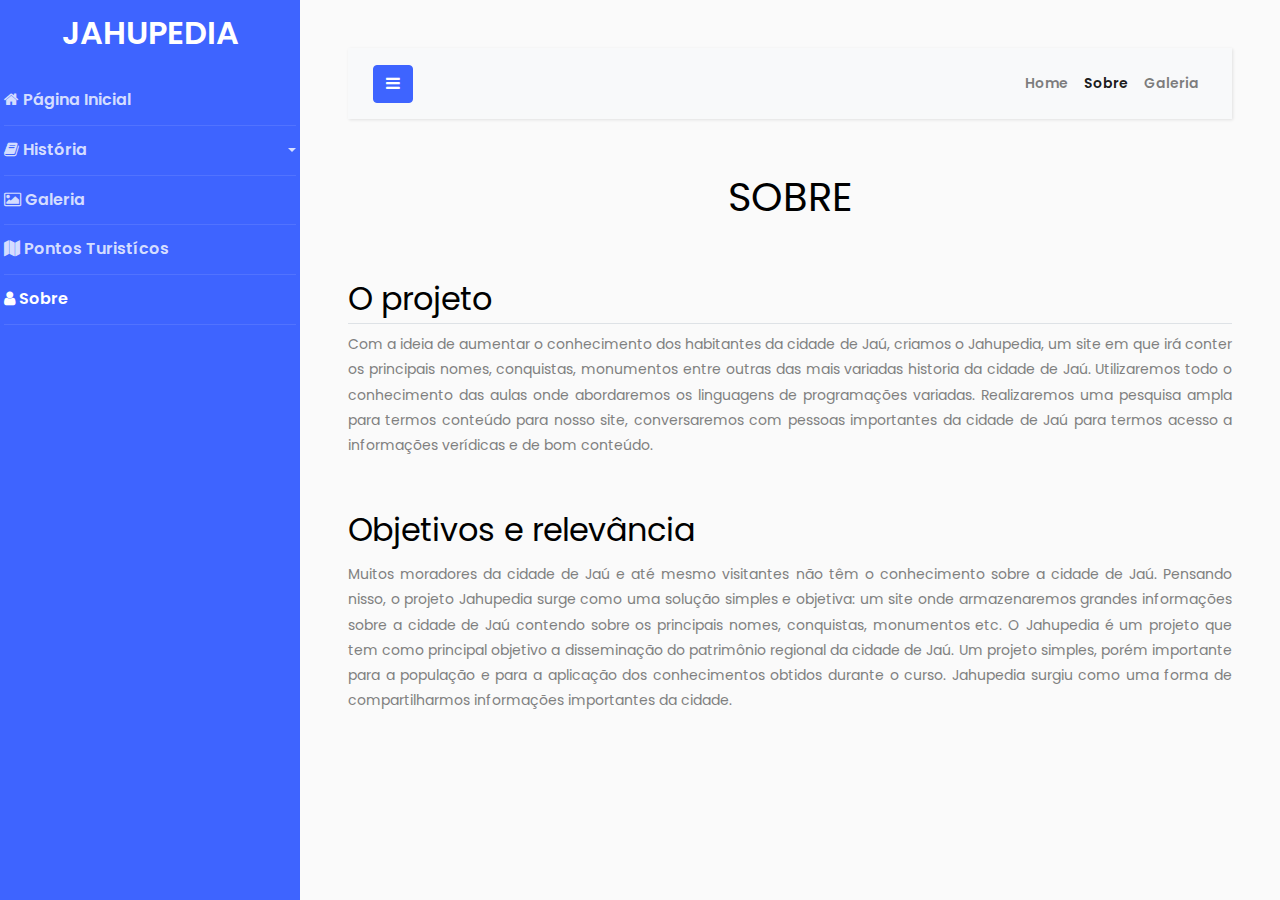
<file: sobre.html>
<!doctype html>
<html lang="pt-br">

    <head>
        <title>Jahupedia</title>
        <meta charset="utf-8">
        <meta name="viewport" content="width=device-width, initial-scale=1, shrink-to-fit=no">

        <link href="https://fonts.googleapis.com/css?family=Poppins:300,400,500,600,700,800,900" rel="stylesheet">

        <link href="https://fonts.googleapis.com/css?family=Poppins:300,400,500,600,700,800,900" rel="stylesheet">
        <link rel="stylesheet" href="https://stackpath.bootstrapcdn.com/font-awesome/4.7.0/css/font-awesome.min.css">
        <link rel="stylesheet" href="css/style.css">
    </head>

    <body>

        <!-- SIDEBAR -->
        <div class="wrapper d-flex align-items-stretch">
            <nav id="sidebar">

                <h1 class="text-center">
                    <a href="index.html" style="font-size: 2rem;">
                        JAHUPEDIA
                    </a>
                </h1>

                <div class="p-1 pt-2">
                    <ul class="list-unstyled components mb-5">
                        <li>
                            <a href="index.html"><span class="fa fa-home"></span> Página Inicial</a>
                        </li>

                        <!-- TÓPICO História -->
                        <li>
                            <a href="#historiaSubmenu" data-toggle="collapse" aria-expanded="false"
                                class="dropdown-toggle"><span class="fa fa-book"></span> História</a>
                            <ul class="collapse list-unstyled" id="historiaSubmenu">
                                <li>
                                    <a href="historia.html">História da Cidade</a>
                                </li>
                                <li>
                                    <a href="curiosidades.html">Curiosidades</a>
                                </li>
                                <li>
                                    <a href="lendas.html">Lendas</a>
                                </li>
                                <li>
                                    <a href="#personagensSubmenu" data-toggle="collapse" aria-expanded="false"
                                        class="dropdown-toggle">Personagens</a>
                                    <ul class="collapse list-unstyled" id="personagensSubmenu">
                                        <li>
                                            <a href="joao_ribeiro_de_barros.html">João Ribeiro de Barros</a>
                                        </li>
                                        <li>
                                            <a href="sebastiao_camargo.html">Sebastião Camargo</a>
                                        </li>
                                    </ul>
                                </li>
                            </ul>
                        </li>

                        <!-- TÓPICO Galeria-->
                        <li>
                            <a href="galeria.html"><span class="fa fa-picture-o"></span> Galeria</a>
                        </li>

                        <!-- TÓPICO Pontos Turistícos-->

                        <li>
                            <a href="pontos_turisticos.html"><span class="fa fa-map"></span> Pontos Turistícos</a>
                        </li>

                        <!-- TÓPICO Sobre-->
                        <li class="active">
                            <a href="sobre.html"><span class="fa fa-user"></span> Sobre</a>
                        </li>
                </div>
            </nav>
            <!-- //SIDEBAR -->

            <!-- NAVTOPO -->
            <div id="content" class="p-4 p-md-5">

                <nav class="navbar navbar-expand-lg navbar-light bg-light">
                    <div class="container-fluid">

                        <button type="button" id="sidebarCollapse" class="btn btn-primary">
                            <i class="fa fa-bars"></i>
                            <span class="sr-only">Toggle Menu</span>
                        </button>
                        <button class="btn btn-dark d-inline-block d-lg-none ml-auto" type="button"
                            data-toggle="collapse" data-target="#navbarSupportedContent"
                            aria-controls="navbarSupportedContent" aria-expanded="false" aria-label="Toggle navigation">
                            <i class="fa fa-bars"></i>
                        </button>

                        <div class="collapse navbar-collapse" id="navbarSupportedContent">
                            <ul class="nav navbar-nav ml-auto">
                                <li class="nav-item">
                                    <a class="nav-link" href="index.html">Home</a>
                                </li>
                                <li class="nav-item active">
                                    <a class="nav-link" href="sobre.html">Sobre</a>
                                </li>
                                <li class="nav-item">
                                    <a class="nav-link" href="galeria.html">Galeria</a>
                                </li>
                            </ul>
                        </div>
                    </div>
                </nav>
                <!-- //NAVTOPO -->

                <article class="mt-5">
                    <h1 class="text-center">SOBRE</h1>

                    <h2 class="mt-5 border-bottom">O projeto</h2>

                    <p class="text-justify">
                        Com a ideia de aumentar o conhecimento dos habitantes da cidade de Jaú, criamos o Jahupedia, um
                        site em que irá conter os principais nomes, conquistas, monumentos entre outras das mais
                        variadas historia da cidade de Jaú. Utilizaremos todo o conhecimento das aulas onde abordaremos
                        os linguagens de programações variadas. Realizaremos uma pesquisa
                        ampla para termos conteúdo para nosso site, conversaremos com pessoas importantes da cidade de
                        Jaú para termos acesso a informações verídicas e de bom conteúdo.
                    </p>
                </article>


                <article class="mt-5">
                    <h2>Objetivos e relevância</h2>

                    <p class="text-justify">
                        Muitos moradores da cidade de Jaú e até mesmo visitantes não têm o conhecimento sobre a cidade
                        de Jaú.
                        Pensando nisso, o projeto Jahupedia surge como uma solução simples e objetiva: um site onde
                        armazenaremos grandes informações sobre a cidade de Jaú contendo sobre os principais nomes,
                        conquistas, monumentos etc.
                        O Jahupedia é um projeto que tem como principal objetivo a disseminação do patrimônio regional
                        da cidade de Jaú.
                        Um projeto simples, porém importante para a população e para a aplicação dos conhecimentos
                        obtidos durante o curso.
                        Jahupedia surgiu como uma forma de compartilharmos informações importantes da cidade.
                    </p>
                </article>

                </main>
            </div>
        </div>

        <script src="js/jquery.min.js"></script>
        <script src="js/popper.js"></script>
        <script src="js/bootstrap.min.js"></script>
        <script src="js/main.js"></script>
    </body>

</html>
</file>
<file: css/estilo.css>
.clear-fl {
    clear: left;
}

.clear-fr {
    clear: right;
}

.card-border-l {
    border-left: #fff 1rem solid;
}

article {
    overflow: hidden;
}
</file>
